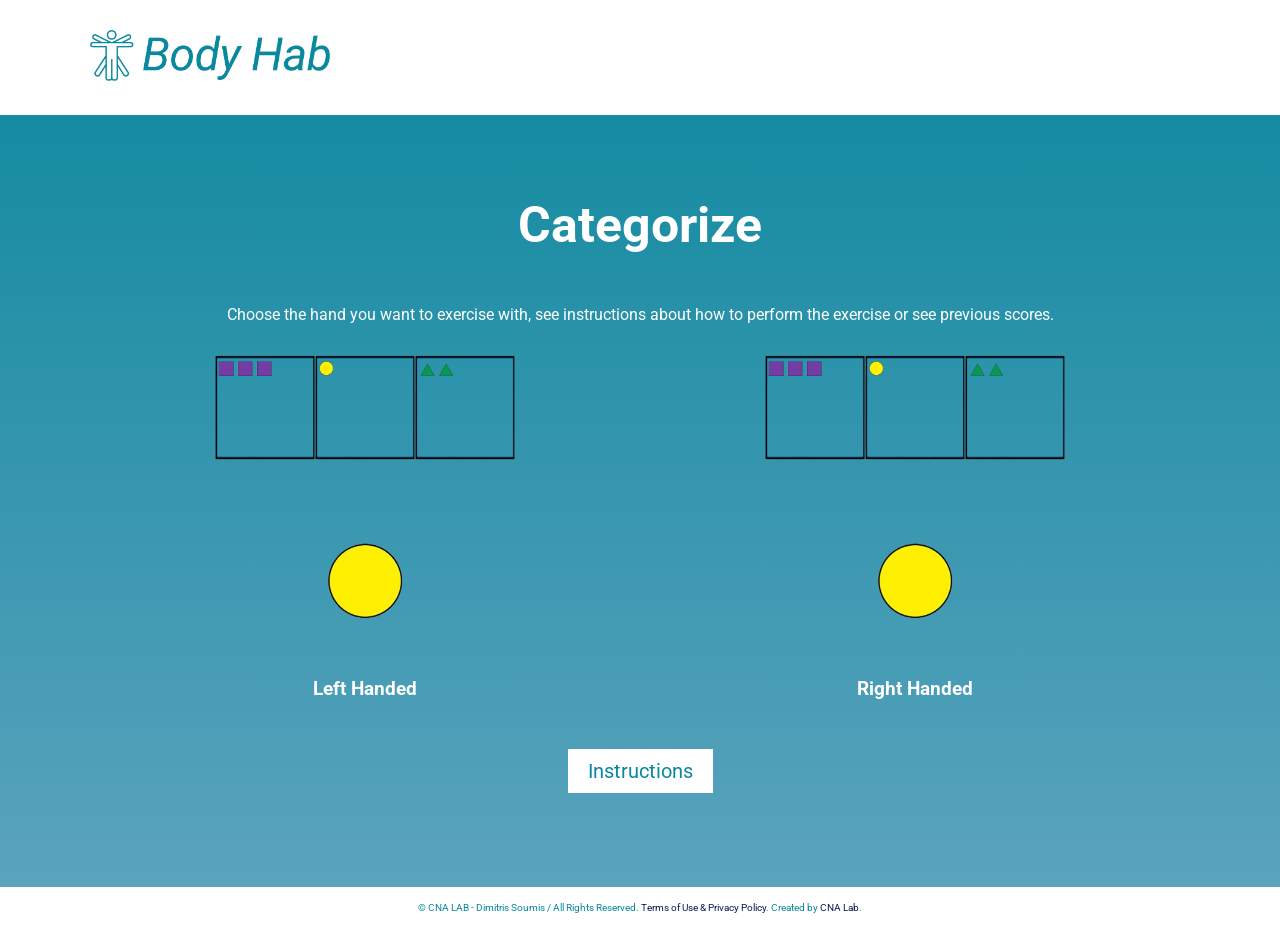
<file: categorize/index.html>
﻿<!DOCTYPE html>
<html lang="en">
	<head>
	<meta charset="utf-8">
	<meta name="viewport" content="initial-scale=1, width=device-width, viewport-fit=cover">
	<title>Categorize</title>
	<link rel="icon" type="image/x-icon" href="images/favicon.png">
	<link rel="stylesheet" href="styles/main.css">
	<link rel="stylesheet" href="styles/responsive.css">
	
		<script src="scripts/main.js" type="text/javascript"></script> 
		<script src="scripts/sweetalert2.all.min.js" type="text/javascript"></script> 
</head>
	<body>
		
		<header style="margin-bottom: 80px;">
	<div id="logo"><img src="images/logo-hor.png" /></div>

	

			
</header>

<main>
	
	<h1 id="pageTitle">Categorize</h1>
	
<p style="text-align: center;">Choose the hand you want to exercise with, see instructions about how to perform the exercise or see previous scores.</p>
	
	<div class="row" style="justify-content: space-around;">
		<div class="column2">
			<a href="left-hand/index.html"><img style="width: 300px;" src="images/categorize.png" /></a>
				<a href="left-hand/index.html"><h3 style="text-align: center;">Left Handed</h3></a>
	</div>
		<div class="column2">
			<a href="right-hand/index.html"><img style="width: 300px;" src="images/categorize.png" /></a>
				<a href="right-hand/index.html"><h3 style="text-align: center;">Right Handed</h3></a>
	</div>

	</div>
	

<p style="text-align: center;">
<a href="instructions.html"><button>Instructions</button></a>
</p>


	
</main>

<footer>
	<p>© CNA LAB - Dimitris Soumis / All Rights Reserved. <a href="terms-and-policies.html">Terms of Use & Privacy Policy</a>. Created by <a href="https://cnalab.uop.gr/" target="_blank">CNA Lab</a>.</p>
</footer>	

</body>
</html>
</file>
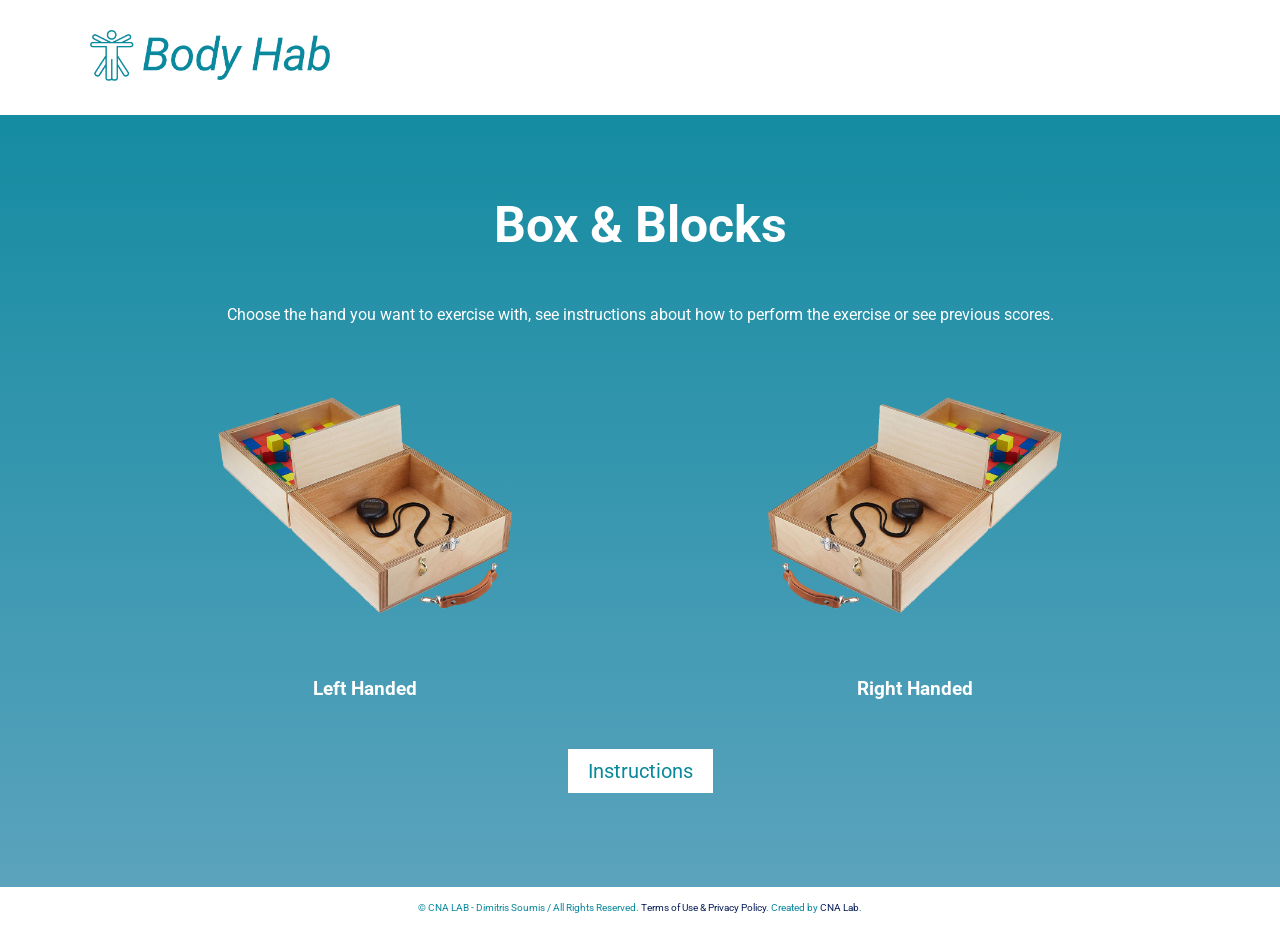
<file: digital-bbt/index.html>
﻿

<!DOCTYPE html>
<html lang="en">
	<head>
	<meta charset="utf-8">
	<meta name="viewport" content="initial-scale=1, width=device-width, viewport-fit=cover">
	<title>Digital BBT</title>
	<link rel="icon" type="image/x-icon" href="images/favicon.png">
	<link rel="stylesheet" href="styles/main.css">
	<link rel="stylesheet" href="styles/responsive.css">
	
		<script src="scripts/main.js" type="text/javascript"></script> 
		<script src="scripts/sweetalert2.all.min.js" type="text/javascript"></script> 
</head>
	<body>
		
		<header style="margin-bottom: 80px;">
	<div id="logo"><img src="images/logo-hor.png" /></div>

	

			
</header>

<main>
	
	<h1 id="pageTitle">Box & Blocks</h1>
	
<p style="text-align: center;">Choose the hand you want to exercise with, see instructions about how to perform the exercise or see previous scores.</p>
	
	<div class="row" style="justify-content: space-around;">
		<div class="column2">
			<a href="left-hand/index.html"><img style="width: 300px;" src="images/box-and-blocks.png" /></a>
				<a href="left-hand/index.html"><h3 style="text-align: center;">Left Handed</h3></a>
	</div>
		<div class="column2">
			<a href="right-hand/index.html"><img style="width: 300px;" src="images/box-and-blocksREVERSED.png" /></a>
				<a href="right-hand/index.html"><h3 style="text-align: center;">Right Handed</h3></a>
	</div>

	</div>
	

<p style="text-align: center;">
<a href="instructions.html"><button>Instructions</button></a>
</p>


	
</main>

<footer>
	<p>© CNA LAB - Dimitris Soumis / All Rights Reserved. <a href="terms-and-policies.html">Terms of Use & Privacy Policy</a>. Created by <a href="https://cnalab.uop.gr/" target="_blank">CNA Lab</a>.</p>
</footer>	

</body>
</html>
</file>
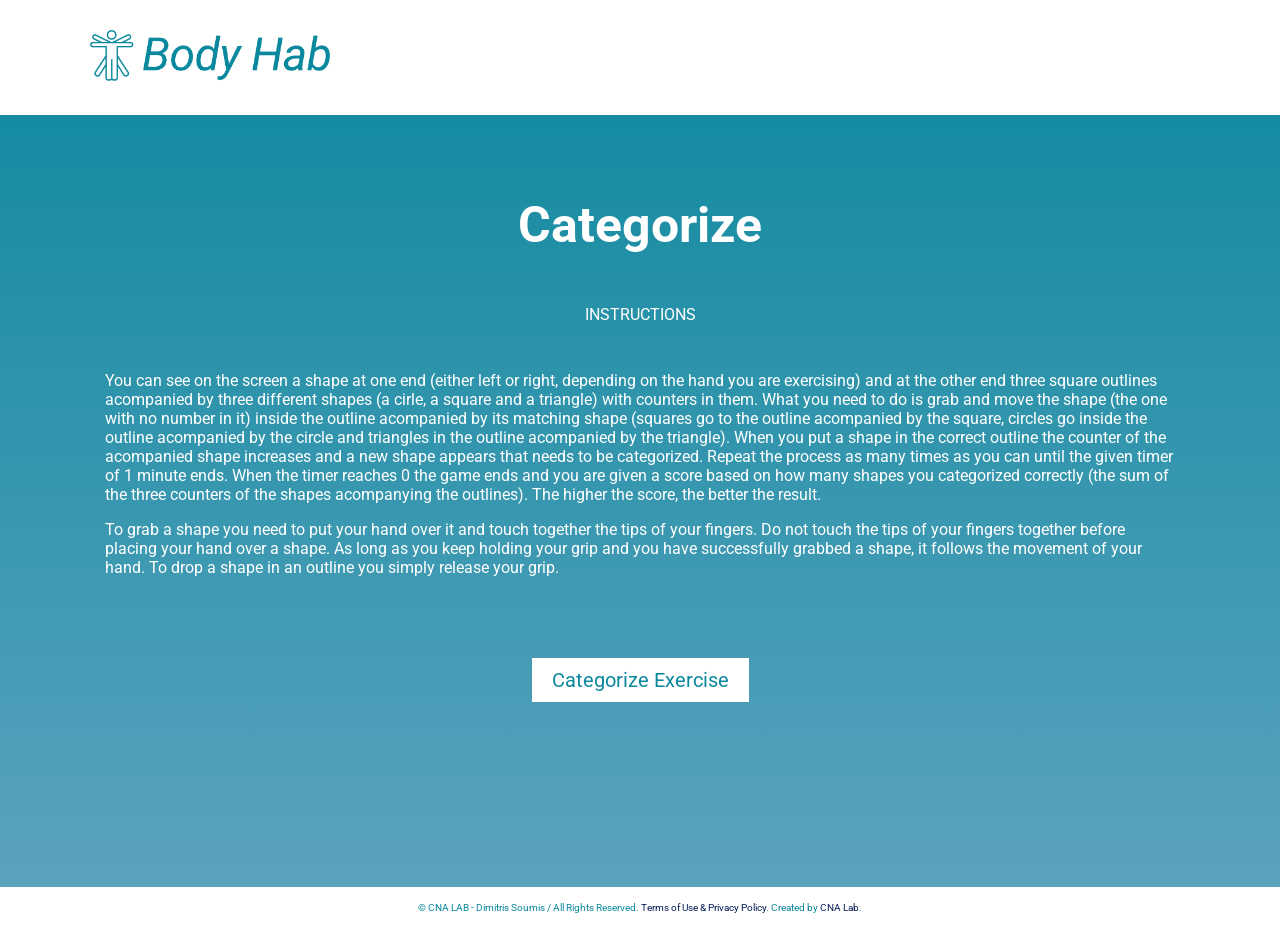
<file: categorize/instructions.html>
﻿

<!DOCTYPE html>
<html lang="en">
	<head>
	<meta charset="utf-8">
	<meta name="viewport" content="initial-scale=1, width=device-width, viewport-fit=cover">
	<title>Categorize</title>
	<link rel="icon" type="image/x-icon" href="images/favicon.png">
	<link rel="stylesheet" href="styles/main.css">
	<link rel="stylesheet" href="styles/responsive.css">
	
		<script src="scripts/main.js" type="text/javascript"></script> 
		<script src="scripts/sweetalert2.all.min.js" type="text/javascript"></script> 
</head>
	<body>
		
		<header style="margin-bottom: 80px;">
	<div id="logo"><img src="images/logo-hor.png" /></div>

	

			
</header>

<main>
	
	<h1 id="pageTitle">Categorize</h1>
	
<p style="text-align: center;">INSTRUCTIONS</p>
	
	<div class="row">
		<div class="column1">
		
		<p>You can see on the screen a shape at one end (either left or right, depending on the hand you are exercising) and at the other end three square outlines acompanied by three different shapes (a cirle, a square and a triangle) with counters in them. What you need to do is grab and move the shape (the one with no number in it) inside the outline acompanied by its matching shape (squares go to the outline acompanied by the square, circles go inside the outline acompanied by the circle and triangles in the outline acompanied by the triangle). When you put a shape in the correct outline the counter of the acompanied shape increases and a new shape appears that needs to be categorized. Repeat the process as many times as you can until the given timer of 1 minute ends. When the timer reaches 0 the game ends and you are given a score based on how many shapes you categorized correctly (the sum of the three counters of the shapes acompanying the outlines). The higher the score, the better the result.</p>
			<p>To grab a shape you need to put your hand over it and touch together the tips of your fingers. Do not touch the tips of your fingers together before placing your hand over a shape. As long as you keep holding your grip and you have successfully grabbed a shape, it follows the movement of your hand. To drop a shape in an outline you simply release your grip.</p>
		
			
	
	

			
	</div>


	</div>
	


	
<p style="text-align: center; margin-top: 50px;">
<a href="index.html"><button>Categorize Exercise</button></a>
</p>
	
	


	
</main>

<footer>
	<p>© CNA LAB - Dimitris Soumis / All Rights Reserved. <a href="terms-and-policies.html">Terms of Use & Privacy Policy</a>. Created by <a href="https://cnalab.uop.gr/" target="_blank">CNA Lab</a>.</p>
</footer>	

</body>
</html>
</file>
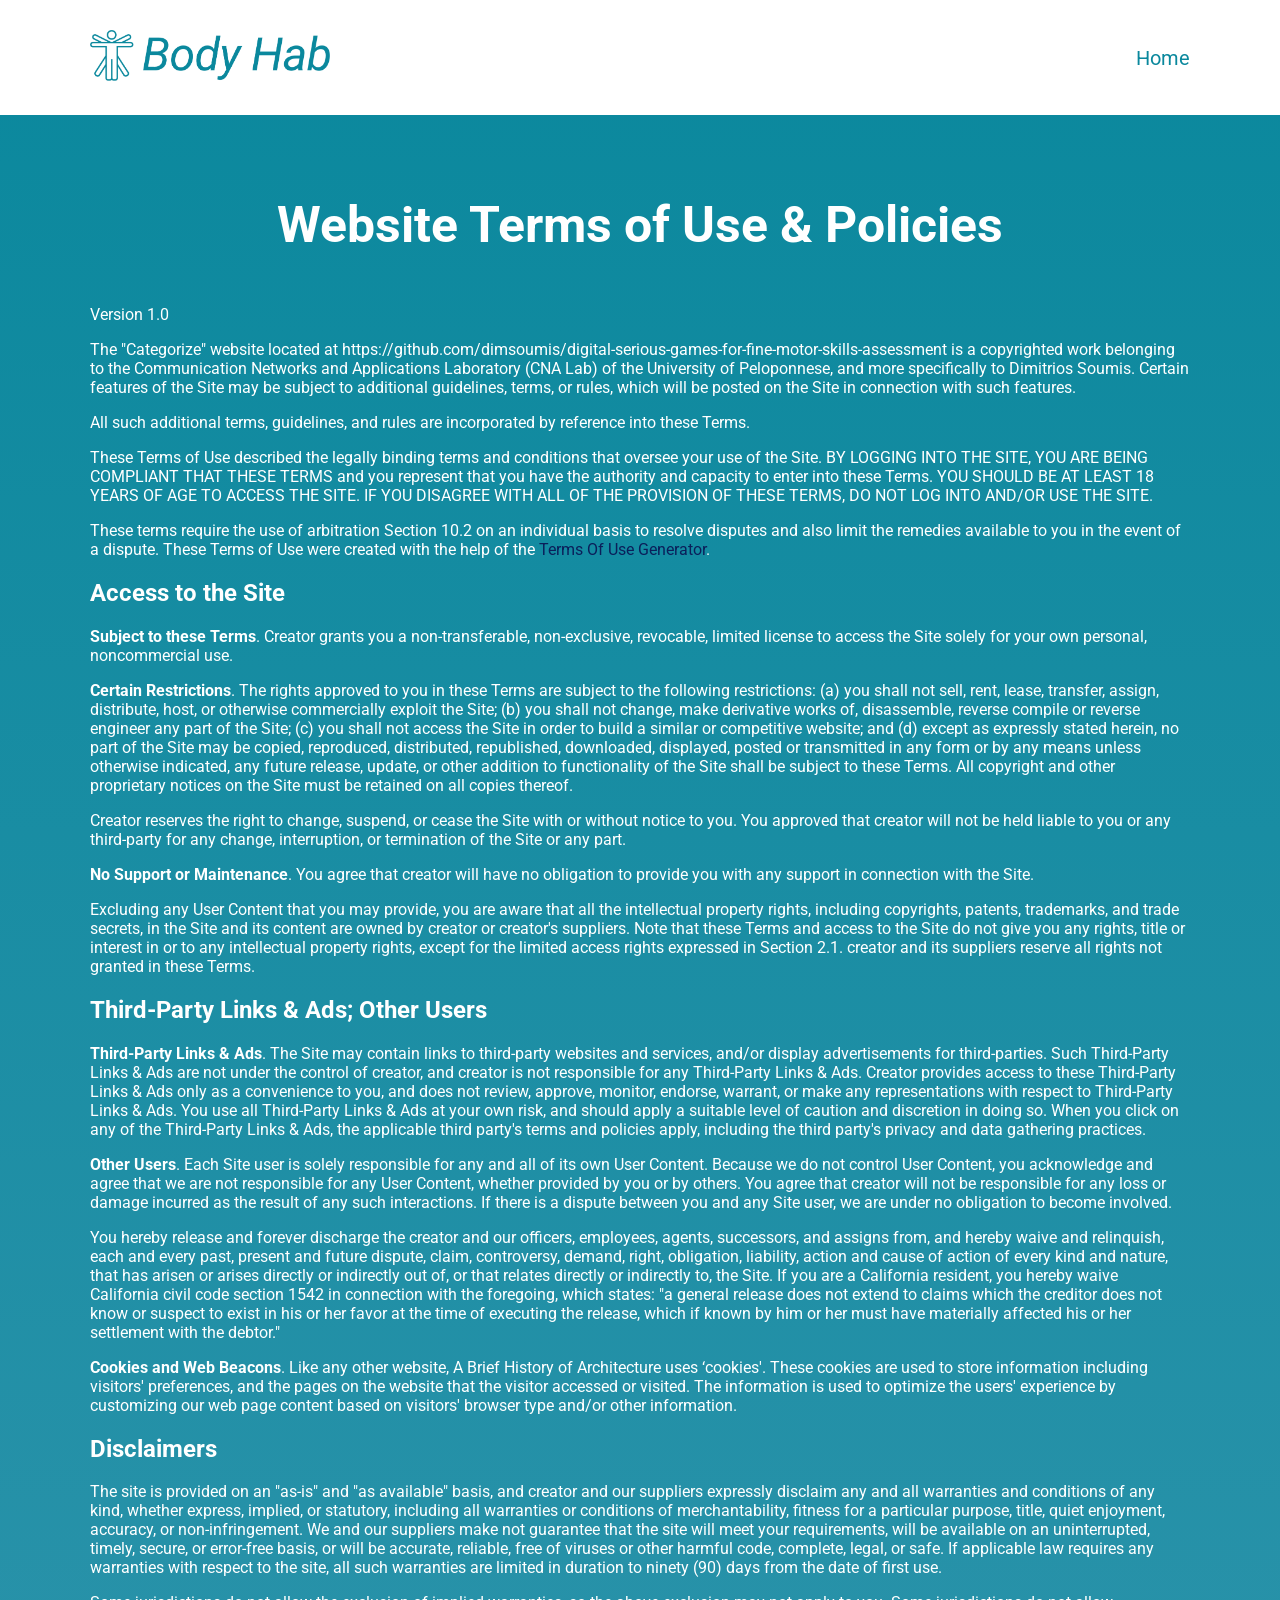
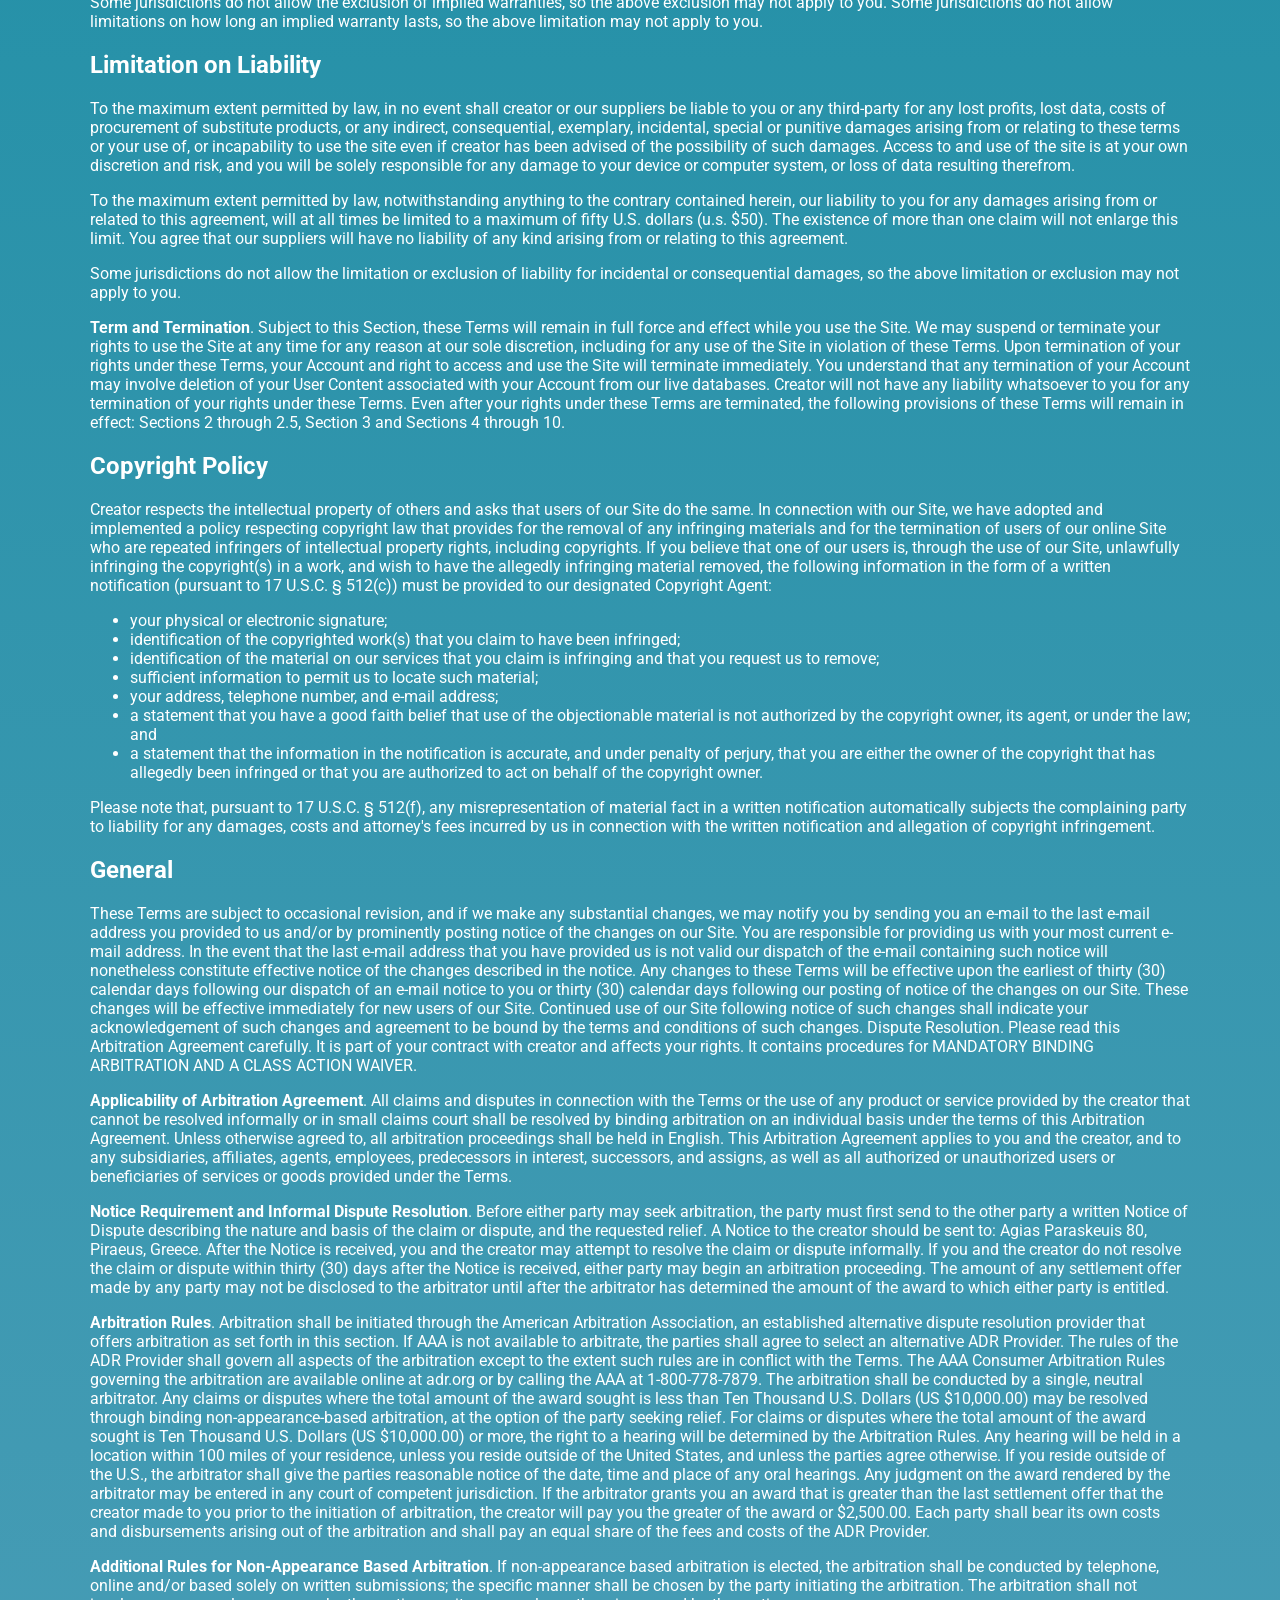
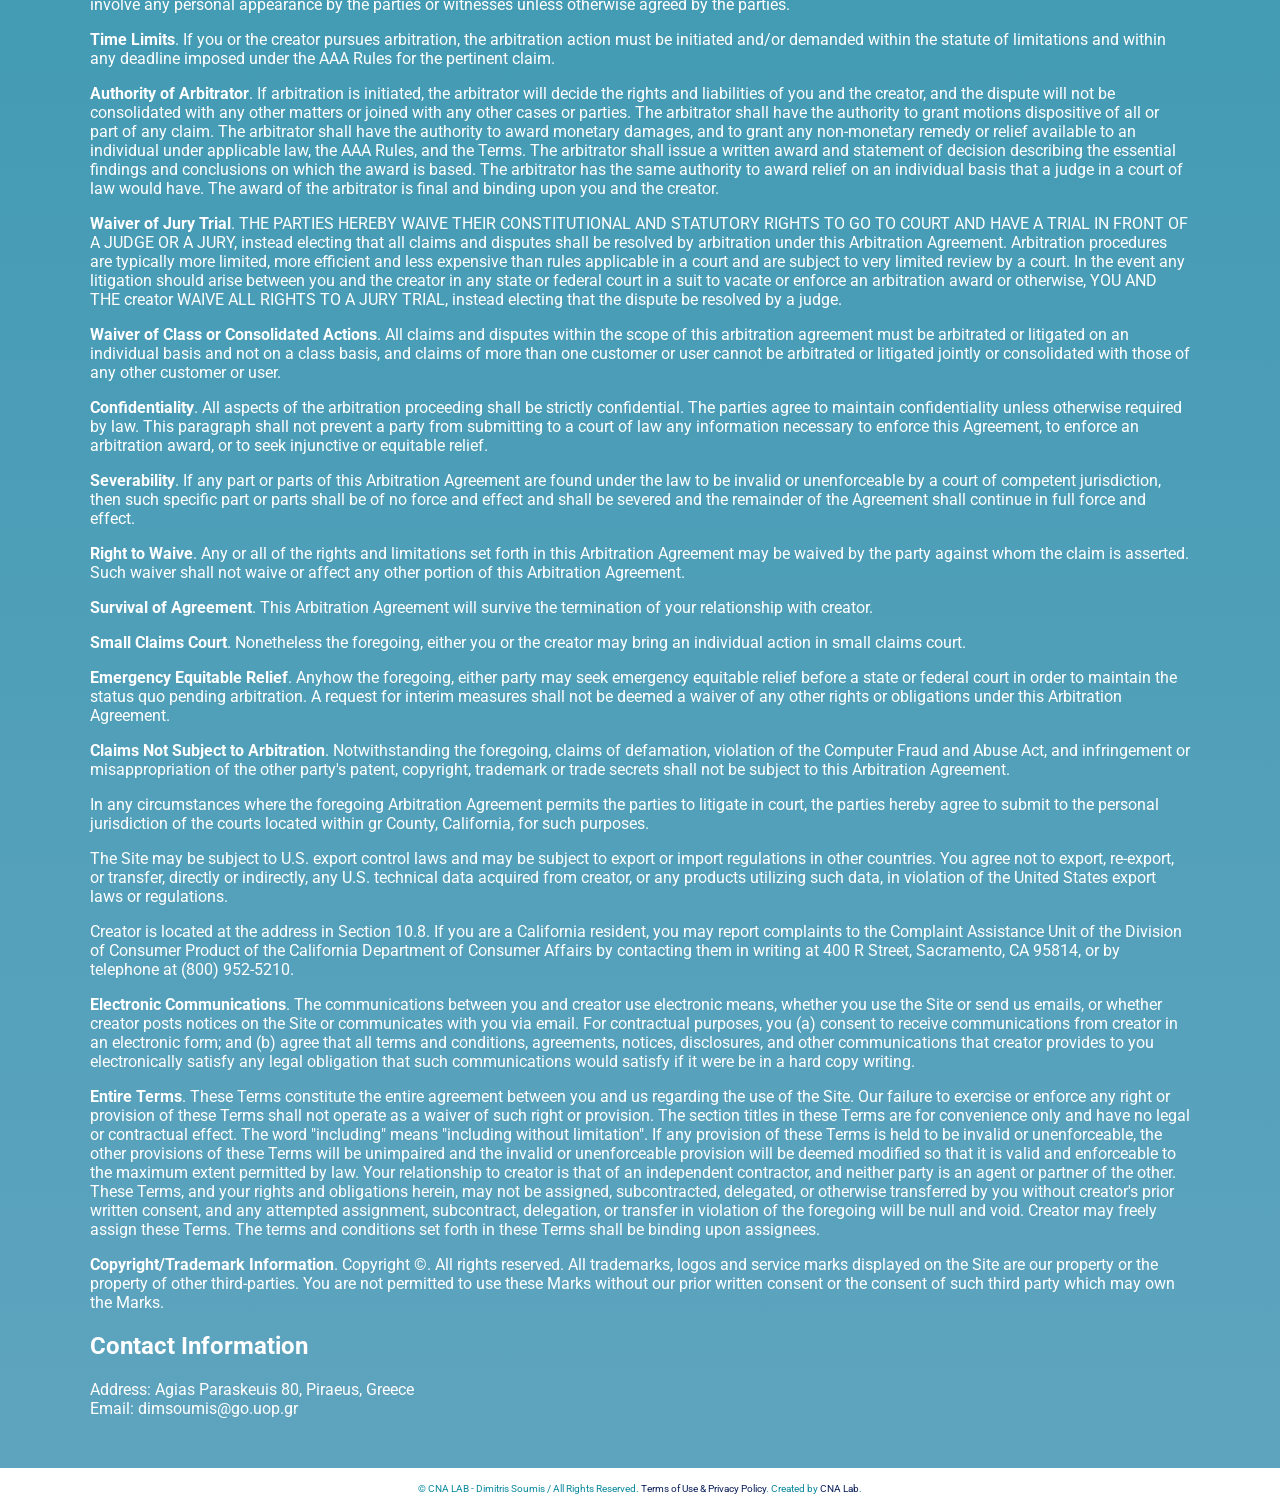
<file: categorize/terms-and-policies.html>
﻿<!DOCTYPE html>
<html lang="en">
	<head>
	<meta charset="utf-8">
	<meta name="viewport" content="initial-scale=1, width=device-width, viewport-fit=cover">
	<title>Categorize</title>
	<link rel="icon" type="image/x-icon" href="images/favicon.png">
	<link rel="stylesheet" href="styles/main.css">
	<link rel="stylesheet" href="styles/responsive.css">
	
		<script src="scripts/main.js" type="text/javascript"></script> 
		<script src="scripts/sweetalert2.all.min.js" type="text/javascript"></script> 
</head>
	<body>
		
		<header style="margin-bottom: 80px;">
	<div id="logo"><img src="images/logo-hor.png" /></div>

	<nav id="mainNavigation">
	<a href="index.html">Home</a>
</nav>

			
</header>

<main>
	
	<h1 id="pageTitle">Website Terms of Use & Policies</h1>
	

<p>Version 1.0</p>

<p>The "Categorize" website located at https://github.com/dimsoumis/digital-serious-games-for-fine-motor-skills-assessment is a copyrighted work belonging to the Communication Networks and Applications Laboratory (CNA Lab) of the University of Peloponnese, and more specifically to Dimitrios Soumis. Certain features of the Site may be subject to additional guidelines, terms, or rules, which will be posted on the Site in connection with such features.</p>

<p>All such additional terms, guidelines, and rules are incorporated by reference into these Terms.</p>

<p>These Terms of Use described the legally binding terms and conditions that oversee your use of the Site. BY LOGGING INTO THE SITE, YOU ARE BEING COMPLIANT THAT THESE TERMS and you represent that you have the authority and capacity to enter into these Terms. YOU SHOULD BE AT LEAST 18 YEARS OF AGE TO ACCESS THE SITE. IF YOU DISAGREE WITH ALL OF THE PROVISION OF THESE TERMS, DO NOT LOG INTO AND/OR USE THE SITE.</p>

<p>These terms require the use of arbitration Section 10.2 on an individual basis to resolve disputes and also limit the remedies available to you in the event of a dispute. These Terms of Use were created with the help of the <a href="https://www.termsfeed.com/terms-use-generator/" target="_blank">Terms Of Use Generator</a>.</p>

	<h2><strong>Access to the Site</strong></h2>

<p><strong>Subject to these Terms</strong>. Creator grants you a non-transferable, non-exclusive, revocable, limited license to access the Site solely for your own personal, noncommercial use.</p>

<p><strong>Certain Restrictions</strong>. The rights approved to you in these Terms are subject to the following restrictions: (a) you shall not sell, rent, lease, transfer, assign, distribute, host, or otherwise commercially exploit the Site; (b) you shall not change, make derivative works of, disassemble, reverse compile or reverse engineer any part of the Site; (c) you shall not access the Site in order to build a similar or competitive website; and (d) except as expressly stated herein, no part of the Site may be copied, reproduced, distributed, republished, downloaded, displayed, posted or transmitted in any form or by any means unless otherwise indicated, any future release, update, or other addition to functionality of the Site shall be subject to these Terms. All copyright and other proprietary notices on the Site must be retained on all copies thereof.</p>

<p>Creator reserves the right to change, suspend, or cease the Site with or without notice to you. You approved that creator will not be held liable to you or any third-party for any change, interruption, or termination of the Site or any part.</p>

<p><strong>No Support or Maintenance</strong>. You agree that creator will have no obligation to provide you with any support in connection with the Site.</p>

<p>Excluding any User Content that you may provide, you are aware that all the intellectual property rights, including copyrights, patents, trademarks, and trade secrets, in the Site and its content are owned by creator or creator's suppliers. Note that these Terms and access to the Site do not give you any rights, title or interest in or to any intellectual property rights, except for the limited access rights expressed in Section 2.1. creator and its suppliers reserve all rights not granted in these Terms.</p>

	<h2><strong>Third-Party Links & Ads; Other Users</strong></h2>

<p><strong>Third-Party Links & Ads</strong>. The Site may contain links to third-party websites and services, and/or display advertisements for third-parties. Such Third-Party Links & Ads are not under the control of creator, and creator is not responsible for any Third-Party Links & Ads. Creator provides access to these Third-Party Links & Ads only as a convenience to you, and does not review, approve, monitor, endorse, warrant, or make any representations with respect to Third-Party Links & Ads. You use all Third-Party Links & Ads at your own risk, and should apply a suitable level of caution and discretion in doing so. When you click on any of the Third-Party Links & Ads, the applicable third party's terms and policies apply, including the third party's privacy and data gathering practices.</p>

<p><strong>Other Users</strong>. Each Site user is solely responsible for any and all of its own User Content. Because we do not control User Content, you acknowledge and agree that we are not responsible for any User Content, whether provided by you or by others. You agree that creator will not be responsible for any loss or damage incurred as the result of any such interactions. If there is a dispute between you and any Site user, we are under no obligation to become involved.</p>

<p>You hereby release and forever discharge the creator and our officers, employees, agents, successors, and assigns from, and hereby waive and relinquish, each and every past, present and future dispute, claim, controversy, demand, right, obligation, liability, action and cause of action of every kind and nature, that has arisen or arises directly or indirectly out of, or that relates directly or indirectly to, the Site. If you are a California resident, you hereby waive California civil code section 1542 in connection with the foregoing, which states: "a general release does not extend to claims which the creditor does not know or suspect to exist in his or her favor at the time of executing the release, which if known by him or her must have materially affected his or her settlement with the debtor."</p>

<p><strong>Cookies and Web Beacons</strong>. Like any other website, A Brief History of Architecture uses ‘cookies'. These cookies are used to store information including visitors' preferences, and the pages on the website that the visitor accessed or visited. The information is used to optimize the users' experience by customizing our web page content based on visitors' browser type and/or other information.</p>

	<h2><strong>Disclaimers</strong></h2>

<p>The site is provided on an "as-is" and "as available" basis, and creator and our suppliers expressly disclaim any and all warranties and conditions of any kind, whether express, implied, or statutory, including all warranties or conditions of merchantability, fitness for a particular purpose, title, quiet enjoyment, accuracy, or non-infringement. We and our suppliers make not guarantee that the site will meet your requirements, will be available on an uninterrupted, timely, secure, or error-free basis, or will be accurate, reliable, free of viruses or other harmful code, complete, legal, or safe. If applicable law requires any warranties with respect to the site, all such warranties are limited in duration to ninety (90) days from the date of first use.</p>

<p>Some jurisdictions do not allow the exclusion of implied warranties, so the above exclusion may not apply to you. Some jurisdictions do not allow limitations on how long an implied warranty lasts, so the above limitation may not apply to you.</p>
	
<h2><strong>Limitation on Liability</strong></h2>

<p>To the maximum extent permitted by law, in no event shall creator or our suppliers be liable to you or any third-party for any lost profits, lost data, costs of procurement of substitute products, or any indirect, consequential, exemplary, incidental, special or punitive damages arising from or relating to these terms or your use of, or incapability to use the site even if creator has been advised of the possibility of such damages. Access to and use of the site is at your own discretion and risk, and you will be solely responsible for any damage to your device or computer system, or loss of data resulting therefrom.</p>

<p>To the maximum extent permitted by law, notwithstanding anything to the contrary contained herein, our liability to you for any damages arising from or related to this agreement, will at all times be limited to a maximum of fifty U.S. dollars (u.s. $50). The existence of more than one claim will not enlarge this limit. You agree that our suppliers will have no liability of any kind arising from or relating to this agreement.</p>

<p>Some jurisdictions do not allow the limitation or exclusion of liability for incidental or consequential damages, so the above limitation or exclusion may not apply to you.</p>

<p><strong>Term and Termination</strong>. Subject to this Section, these Terms will remain in full force and effect while you use the Site. We may suspend or terminate your rights to use the Site at any time for any reason at our sole discretion, including for any use of the Site in violation of these Terms. Upon termination of your rights under these Terms, your Account and right to access and use the Site will terminate immediately. You understand that any termination of your Account may involve deletion of your User Content associated with your Account from our live databases. Creator will not have any liability whatsoever to you for any termination of your rights under these Terms. Even after your rights under these Terms are terminated, the following provisions of these Terms will remain in effect: Sections 2 through 2.5, Section 3 and Sections 4 through 10.</p>
	
<h2><strong>Copyright Policy</strong></h2>

<p>Creator respects the intellectual property of others and asks that users of our Site do the same. In connection with our Site, we have adopted and implemented a policy respecting copyright law that provides for the removal of any infringing materials and for the termination of users of our online Site who are repeated infringers of intellectual property rights, including copyrights. If you believe that one of our users is, through the use of our Site, unlawfully infringing the copyright(s) in a work, and wish to have the allegedly infringing material removed, the following information in the form of a written notification (pursuant to 17 U.S.C. § 512(c)) must be provided to our designated Copyright Agent:</p>

   <ul><li>your physical or electronic signature;</li>
    <li>identification of the copyrighted work(s) that you claim to have been infringed;</li>
    <li>identification of the material on our services that you claim is infringing and that you request us to remove;</li>
   <li> sufficient information to permit us to locate such material;</li>
   <li> your address, telephone number, and e-mail address;</li>
    <li>a statement that you have a good faith belief that use of the objectionable material is not authorized by the copyright owner, its agent, or under the law; and</li>
    <li>a statement that the information in the notification is accurate, and under penalty of perjury, that you are either the owner of the copyright that has allegedly been infringed or that you are authorized to act on behalf of the copyright owner.</li></ul>

<p>Please note that, pursuant to 17 U.S.C. § 512(f), any misrepresentation of material fact in a written notification automatically subjects the complaining party to liability for any damages, costs and attorney's fees incurred by us in connection with the written notification and allegation of copyright infringement.</p>
	
<h2><strong>General</strong></h2>

<p>These Terms are subject to occasional revision, and if we make any substantial changes, we may notify you by sending you an e-mail to the last e-mail address you provided to us and/or by prominently posting notice of the changes on our Site. You are responsible for providing us with your most current e-mail address. In the event that the last e-mail address that you have provided us is not valid our dispatch of the e-mail containing such notice will nonetheless constitute effective notice of the changes described in the notice. Any changes to these Terms will be effective upon the earliest of thirty (30) calendar days following our dispatch of an e-mail notice to you or thirty (30) calendar days following our posting of notice of the changes on our Site. These changes will be effective immediately for new users of our Site. Continued use of our Site following notice of such changes shall indicate your acknowledgement of such changes and agreement to be bound by the terms and conditions of such changes. Dispute Resolution. Please read this Arbitration Agreement carefully. It is part of your contract with creator and affects your rights. It contains procedures for MANDATORY BINDING ARBITRATION AND A CLASS ACTION WAIVER.</p>

<p><strong>Applicability of Arbitration Agreement</strong>. All claims and disputes in connection with the Terms or the use of any product or service provided by the creator that cannot be resolved informally or in small claims court shall be resolved by binding arbitration on an individual basis under the terms of this Arbitration Agreement. Unless otherwise agreed to, all arbitration proceedings shall be held in English. This Arbitration Agreement applies to you and the creator, and to any subsidiaries, affiliates, agents, employees, predecessors in interest, successors, and assigns, as well as all authorized or unauthorized users or beneficiaries of services or goods provided under the Terms.</p>

<p><strong>Notice Requirement and Informal Dispute Resolution</strong>. Before either party may seek arbitration, the party must first send to the other party a written Notice of Dispute describing the nature and basis of the claim or dispute, and the requested relief. A Notice to the creator should be sent to: Agias Paraskeuis 80, Piraeus, Greece. After the Notice is received, you and the creator may attempt to resolve the claim or dispute informally. If you and the creator do not resolve the claim or dispute within thirty (30) days after the Notice is received, either party may begin an arbitration proceeding. The amount of any settlement offer made by any party may not be disclosed to the arbitrator until after the arbitrator has determined the amount of the award to which either party is entitled.</p>

<p><strong>Arbitration Rules</strong>. Arbitration shall be initiated through the American Arbitration Association, an established alternative dispute resolution provider that offers arbitration as set forth in this section. If AAA is not available to arbitrate, the parties shall agree to select an alternative ADR Provider. The rules of the ADR Provider shall govern all aspects of the arbitration except to the extent such rules are in conflict with the Terms. The AAA Consumer Arbitration Rules governing the arbitration are available online at adr.org or by calling the AAA at 1-800-778-7879. The arbitration shall be conducted by a single, neutral arbitrator. Any claims or disputes where the total amount of the award sought is less than Ten Thousand U.S. Dollars (US $10,000.00) may be resolved through binding non-appearance-based arbitration, at the option of the party seeking relief. For claims or disputes where the total amount of the award sought is Ten Thousand U.S. Dollars (US $10,000.00) or more, the right to a hearing will be determined by the Arbitration Rules. Any hearing will be held in a location within 100 miles of your residence, unless you reside outside of the United States, and unless the parties agree otherwise. If you reside outside of the U.S., the arbitrator shall give the parties reasonable notice of the date, time and place of any oral hearings. Any judgment on the award rendered by the arbitrator may be entered in any court of competent jurisdiction. If the arbitrator grants you an award that is greater than the last settlement offer that the creator made to you prior to the initiation of arbitration, the creator will pay you the greater of the award or $2,500.00. Each party shall bear its own costs and disbursements arising out of the arbitration and shall pay an equal share of the fees and costs of the ADR Provider.</p>

<p><strong>Additional Rules for Non-Appearance Based Arbitration</strong>. If non-appearance based arbitration is elected, the arbitration shall be conducted by telephone, online and/or based solely on written submissions; the specific manner shall be chosen by the party initiating the arbitration. The arbitration shall not involve any personal appearance by the parties or witnesses unless otherwise agreed by the parties.</p>

<p><strong>Time Limits</strong>. If you or the creator pursues arbitration, the arbitration action must be initiated and/or demanded within the statute of limitations and within any deadline imposed under the AAA Rules for the pertinent claim.</p>

<p><strong>Authority of Arbitrator</strong>. If arbitration is initiated, the arbitrator will decide the rights and liabilities of you and the creator, and the dispute will not be consolidated with any other matters or joined with any other cases or parties. The arbitrator shall have the authority to grant motions dispositive of all or part of any claim. The arbitrator shall have the authority to award monetary damages, and to grant any non-monetary remedy or relief available to an individual under applicable law, the AAA Rules, and the Terms. The arbitrator shall issue a written award and statement of decision describing the essential findings and conclusions on which the award is based. The arbitrator has the same authority to award relief on an individual basis that a judge in a court of law would have. The award of the arbitrator is final and binding upon you and the creator.</p>

<p><strong>Waiver of Jury Trial</strong>. THE PARTIES HEREBY WAIVE THEIR CONSTITUTIONAL AND STATUTORY RIGHTS TO GO TO COURT AND HAVE A TRIAL IN FRONT OF A JUDGE OR A JURY, instead electing that all claims and disputes shall be resolved by arbitration under this Arbitration Agreement. Arbitration procedures are typically more limited, more efficient and less expensive than rules applicable in a court and are subject to very limited review by a court. In the event any litigation should arise between you and the creator in any state or federal court in a suit to vacate or enforce an arbitration award or otherwise, YOU AND THE creator WAIVE ALL RIGHTS TO A JURY TRIAL, instead electing that the dispute be resolved by a judge.</p>

<p><strong>Waiver of Class or Consolidated Actions</strong>. All claims and disputes within the scope of this arbitration agreement must be arbitrated or litigated on an individual basis and not on a class basis, and claims of more than one customer or user cannot be arbitrated or litigated jointly or consolidated with those of any other customer or user.</p>

<p><strong>Confidentiality</strong>. All aspects of the arbitration proceeding shall be strictly confidential. The parties agree to maintain confidentiality unless otherwise required by law. This paragraph shall not prevent a party from submitting to a court of law any information necessary to enforce this Agreement, to enforce an arbitration award, or to seek injunctive or equitable relief.</p>

<p><strong>Severability</strong>. If any part or parts of this Arbitration Agreement are found under the law to be invalid or unenforceable by a court of competent jurisdiction, then such specific part or parts shall be of no force and effect and shall be severed and the remainder of the Agreement shall continue in full force and effect.</p>

<p><strong>Right to Waive</strong>. Any or all of the rights and limitations set forth in this Arbitration Agreement may be waived by the party against whom the claim is asserted. Such waiver shall not waive or affect any other portion of this Arbitration Agreement.</p>

<p><strong>Survival of Agreement</strong>. This Arbitration Agreement will survive the termination of your relationship with creator.</p>

<p><strong>Small Claims Court</strong>. Nonetheless the foregoing, either you or the creator may bring an individual action in small claims court.</p>

<p><strong>Emergency Equitable Relief</strong>. Anyhow the foregoing, either party may seek emergency equitable relief before a state or federal court in order to maintain the status quo pending arbitration. A request for interim measures shall not be deemed a waiver of any other rights or obligations under this Arbitration Agreement.</p>

<p><strong>Claims Not Subject to Arbitration</strong>. Notwithstanding the foregoing, claims of defamation, violation of the Computer Fraud and Abuse Act, and infringement or misappropriation of the other party's patent, copyright, trademark or trade secrets shall not be subject to this Arbitration Agreement.</p>

<p>In any circumstances where the foregoing Arbitration Agreement permits the parties to litigate in court, the parties hereby agree to submit to the personal jurisdiction of the courts located within gr County, California, for such purposes.

<p>The Site may be subject to U.S. export control laws and may be subject to export or import regulations in other countries. You agree not to export, re-export, or transfer, directly or indirectly, any U.S. technical data acquired from creator, or any products utilizing such data, in violation of the United States export laws or regulations.</p>

<p>Creator is located at the address in Section 10.8. If you are a California resident, you may report complaints to the Complaint Assistance Unit of the Division of Consumer Product of the California Department of Consumer Affairs by contacting them in writing at 400 R Street, Sacramento, CA 95814, or by telephone at (800) 952-5210.</p>

<p><strong>Electronic Communications</strong>. The communications between you and creator use electronic means, whether you use the Site or send us emails, or whether creator posts notices on the Site or communicates with you via email. For contractual purposes, you (a) consent to receive communications from creator in an electronic form; and (b) agree that all terms and conditions, agreements, notices, disclosures, and other communications that creator provides to you electronically satisfy any legal obligation that such communications would satisfy if it were be in a hard copy writing.</p>

<p><strong>Entire Terms</strong>. These Terms constitute the entire agreement between you and us regarding the use of the Site. Our failure to exercise or enforce any right or provision of these Terms shall not operate as a waiver of such right or provision. The section titles in these Terms are for convenience only and have no legal or contractual effect. The word "including" means "including without limitation". If any provision of these Terms is held to be invalid or unenforceable, the other provisions of these Terms will be unimpaired and the invalid or unenforceable provision will be deemed modified so that it is valid and enforceable to the maximum extent permitted by law. Your relationship to creator is that of an independent contractor, and neither party is an agent or partner of the other. These Terms, and your rights and obligations herein, may not be assigned, subcontracted, delegated, or otherwise transferred by you without creator's prior written consent, and any attempted assignment, subcontract, delegation, or transfer in violation of the foregoing will be null and void. Creator may freely assign these Terms. The terms and conditions set forth in these Terms shall be binding upon assignees.</p>

<p><strong>Copyright/Trademark Information</strong>. Copyright ©. All rights reserved. All trademarks, logos and service marks displayed on the Site are our property or the property of other third-parties. You are not permitted to use these Marks without our prior written consent or the consent of such third party which may own the Marks.</p>

	<h2><strong>Contact Information</strong></h2>

<p>Address: Agias Paraskeuis 80, Piraeus, Greece<br>

Email: dimsoumis@go.uop.gr
</p>
	
</main>


<footer>
	<p>© CNA LAB - Dimitris Soumis / All Rights Reserved. <a href="terms-and-policies.html">Terms of Use & Privacy Policy</a>. Created by <a href="https://cnalab.uop.gr/" target="_blank">CNA Lab</a>.</p>
</footer>	

</body>
</html>
</file>
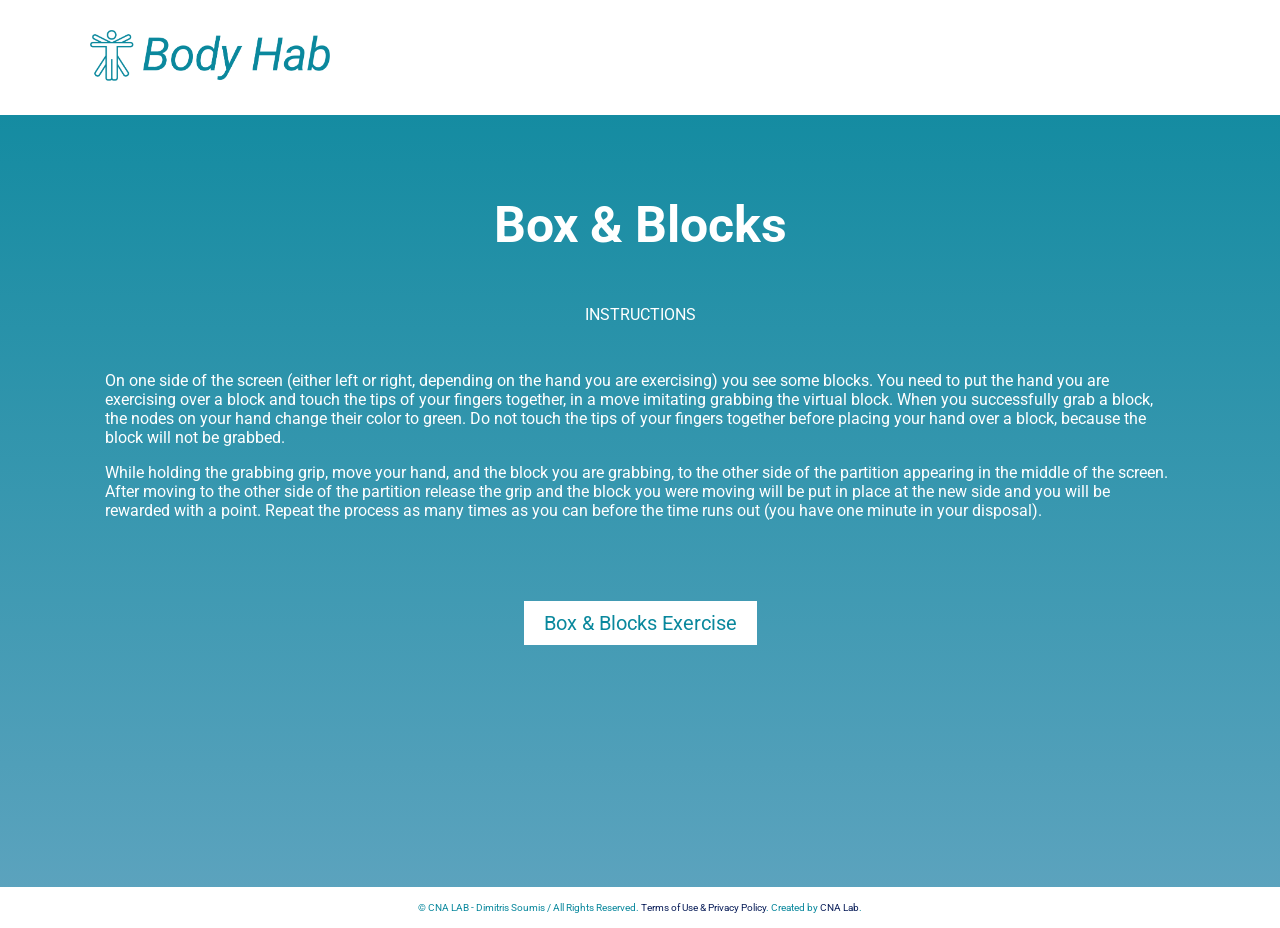
<file: digital-bbt/instructions.html>
﻿
<!DOCTYPE html>
<html lang="en">
	<head>
	<meta charset="utf-8">
	<meta name="viewport" content="initial-scale=1, width=device-width, viewport-fit=cover">
	<title>Digital BBT</title>
	<link rel="icon" type="image/x-icon" href="images/favicon.png">
	<link rel="stylesheet" href="styles/main.css">
	<link rel="stylesheet" href="styles/responsive.css">
	
		<script src="scripts/main.js" type="text/javascript"></script> 
		<script src="scripts/sweetalert2.all.min.js" type="text/javascript"></script> 
</head>
	<body>
		
		<header style="margin-bottom: 80px;">
	<div id="logo"><img src="images/logo-hor.png" /></div>

	

			
</header>

<main>
	
	<h1 id="pageTitle">Box & Blocks</h1>
	
<p style="text-align: center;">INSTRUCTIONS</p>
	
<div class="row">
		<div class="column1">
		
		<p>On one side of the screen (either left or right, depending on the hand you are exercising) you see some blocks. You need to put the hand you are exercising over a block and touch the tips of your fingers together, in a move imitating grabbing the virtual block. When you successfully grab a block, the nodes on your hand change their color to green. Do not touch the tips of your fingers together before placing your hand over a block, because the block will not be grabbed.</p>
			<p>While holding the grabbing grip, move your hand, and the block you are grabbing, to the other side of the partition appearing in the middle of the screen. After moving to the other side of the partition release the grip and the block you were moving will be put in place at the new side and you will be rewarded with a point. Repeat the process as many times as you can before the time runs out (you have one minute in your disposal).</p>
	

	
	

			
	</div>


	</div>
	


	
<p style="text-align: center; margin-top: 50px;">
<a href="index.html"><button>Box & Blocks Exercise</button></a>
</p>

	
</main>


<footer>
	<p>© CNA LAB - Dimitris Soumis / All Rights Reserved. <a href="terms-and-policies.html">Terms of Use & Privacy Policy</a>. Created by <a href="https://cnalab.uop.gr/" target="_blank">CNA Lab</a>.</p>
</footer>	

</body>
</html>
</file>
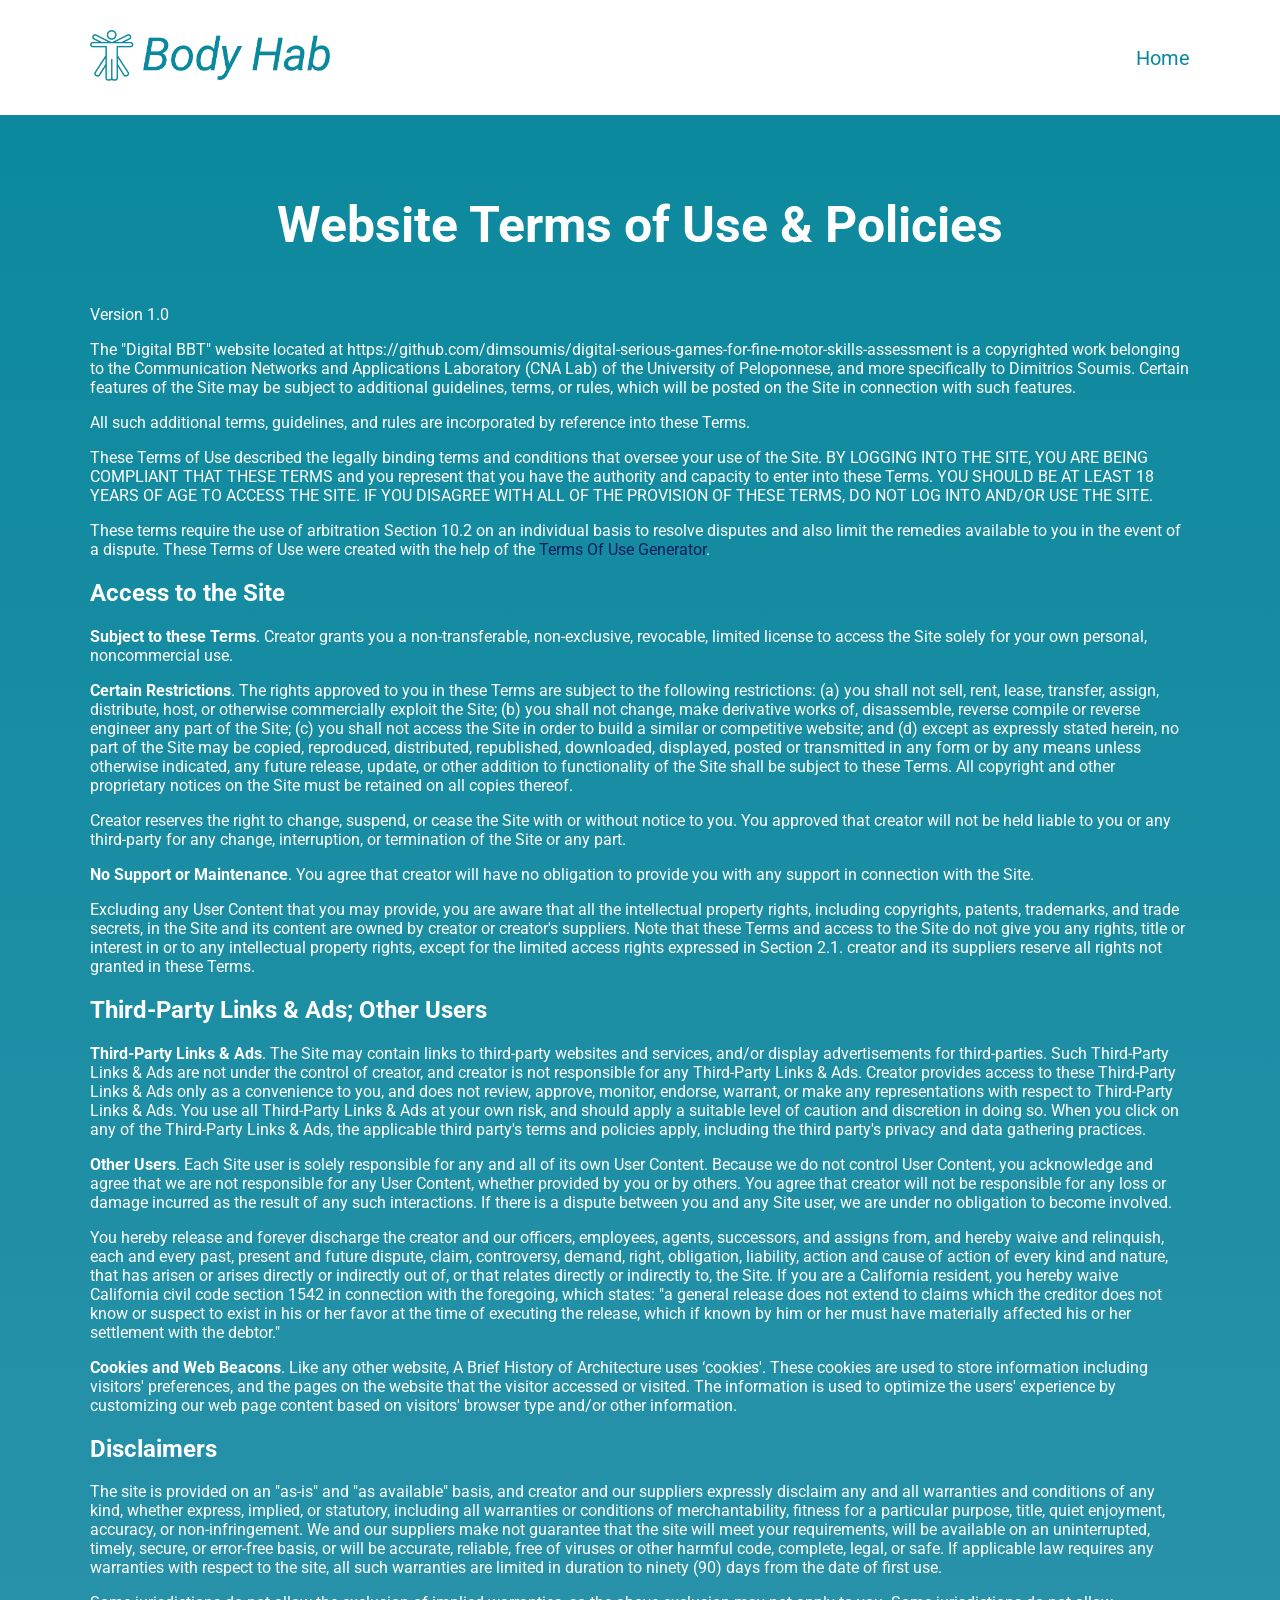
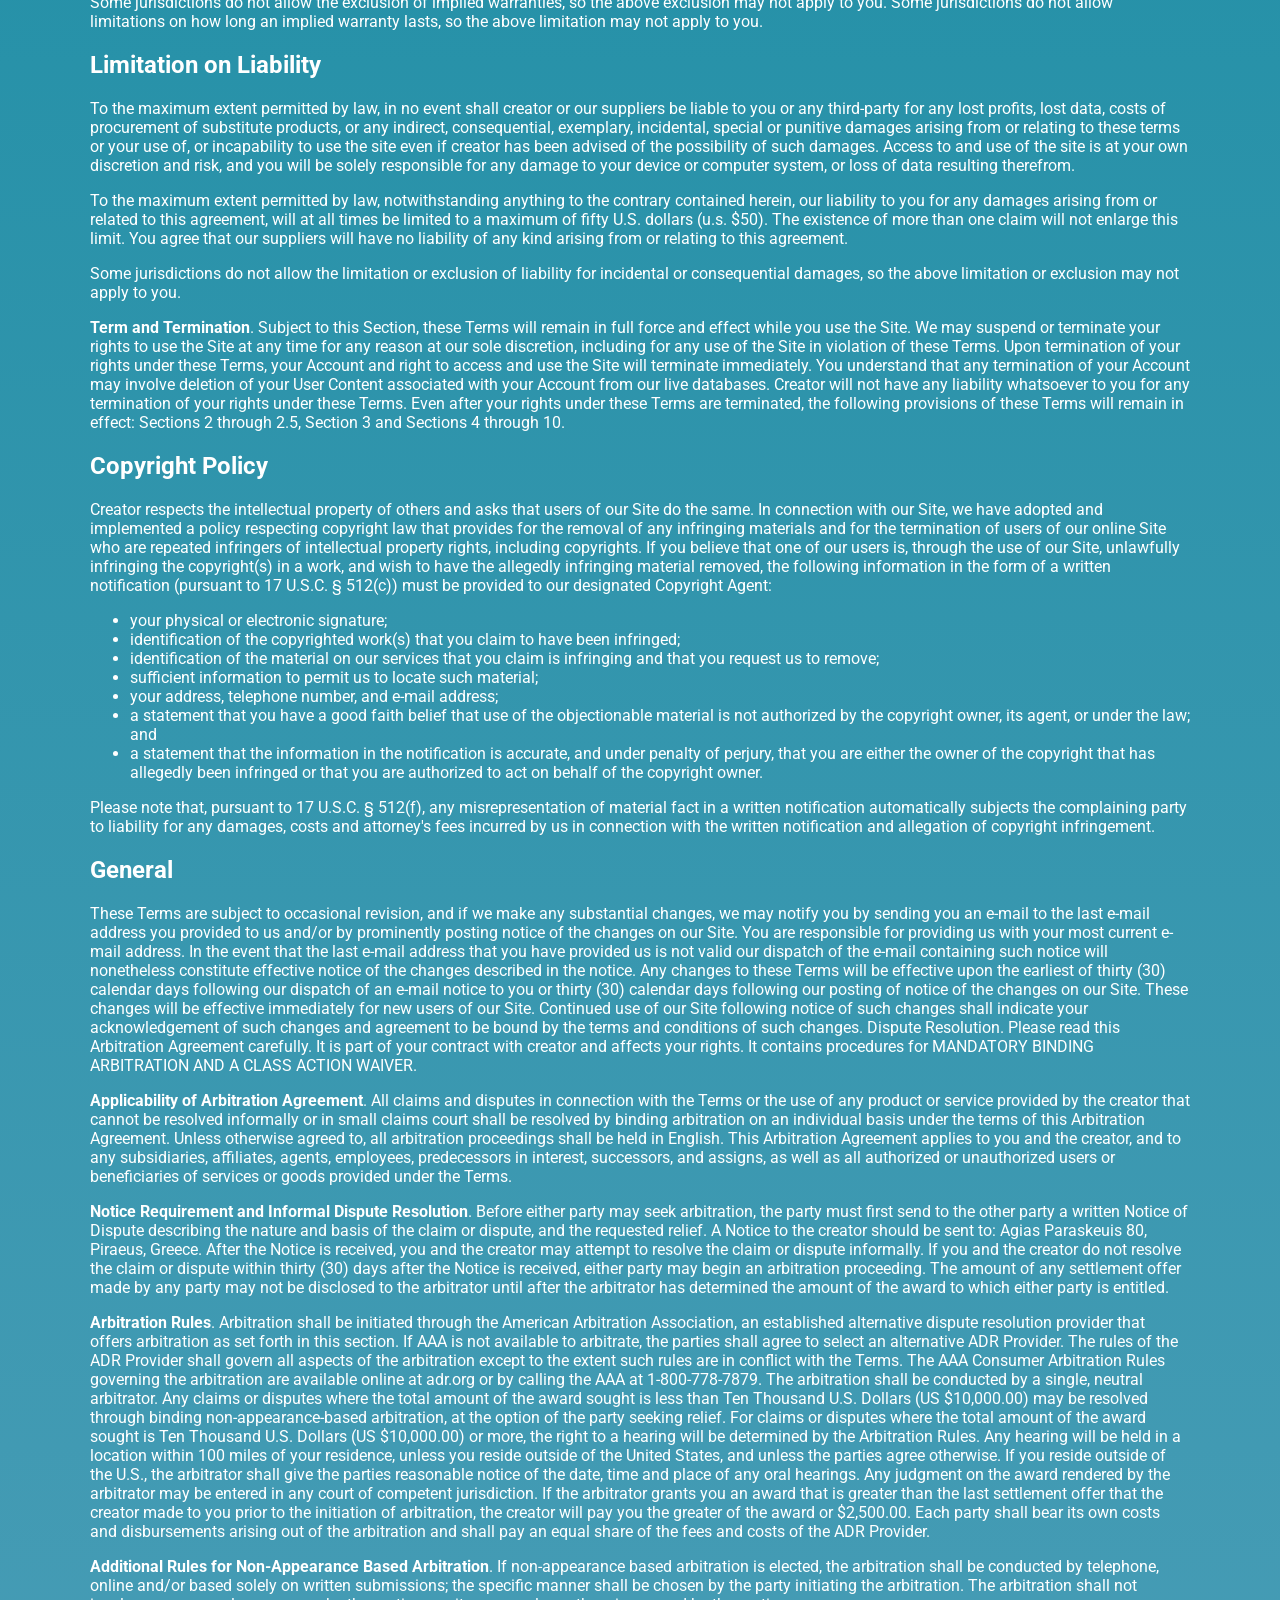
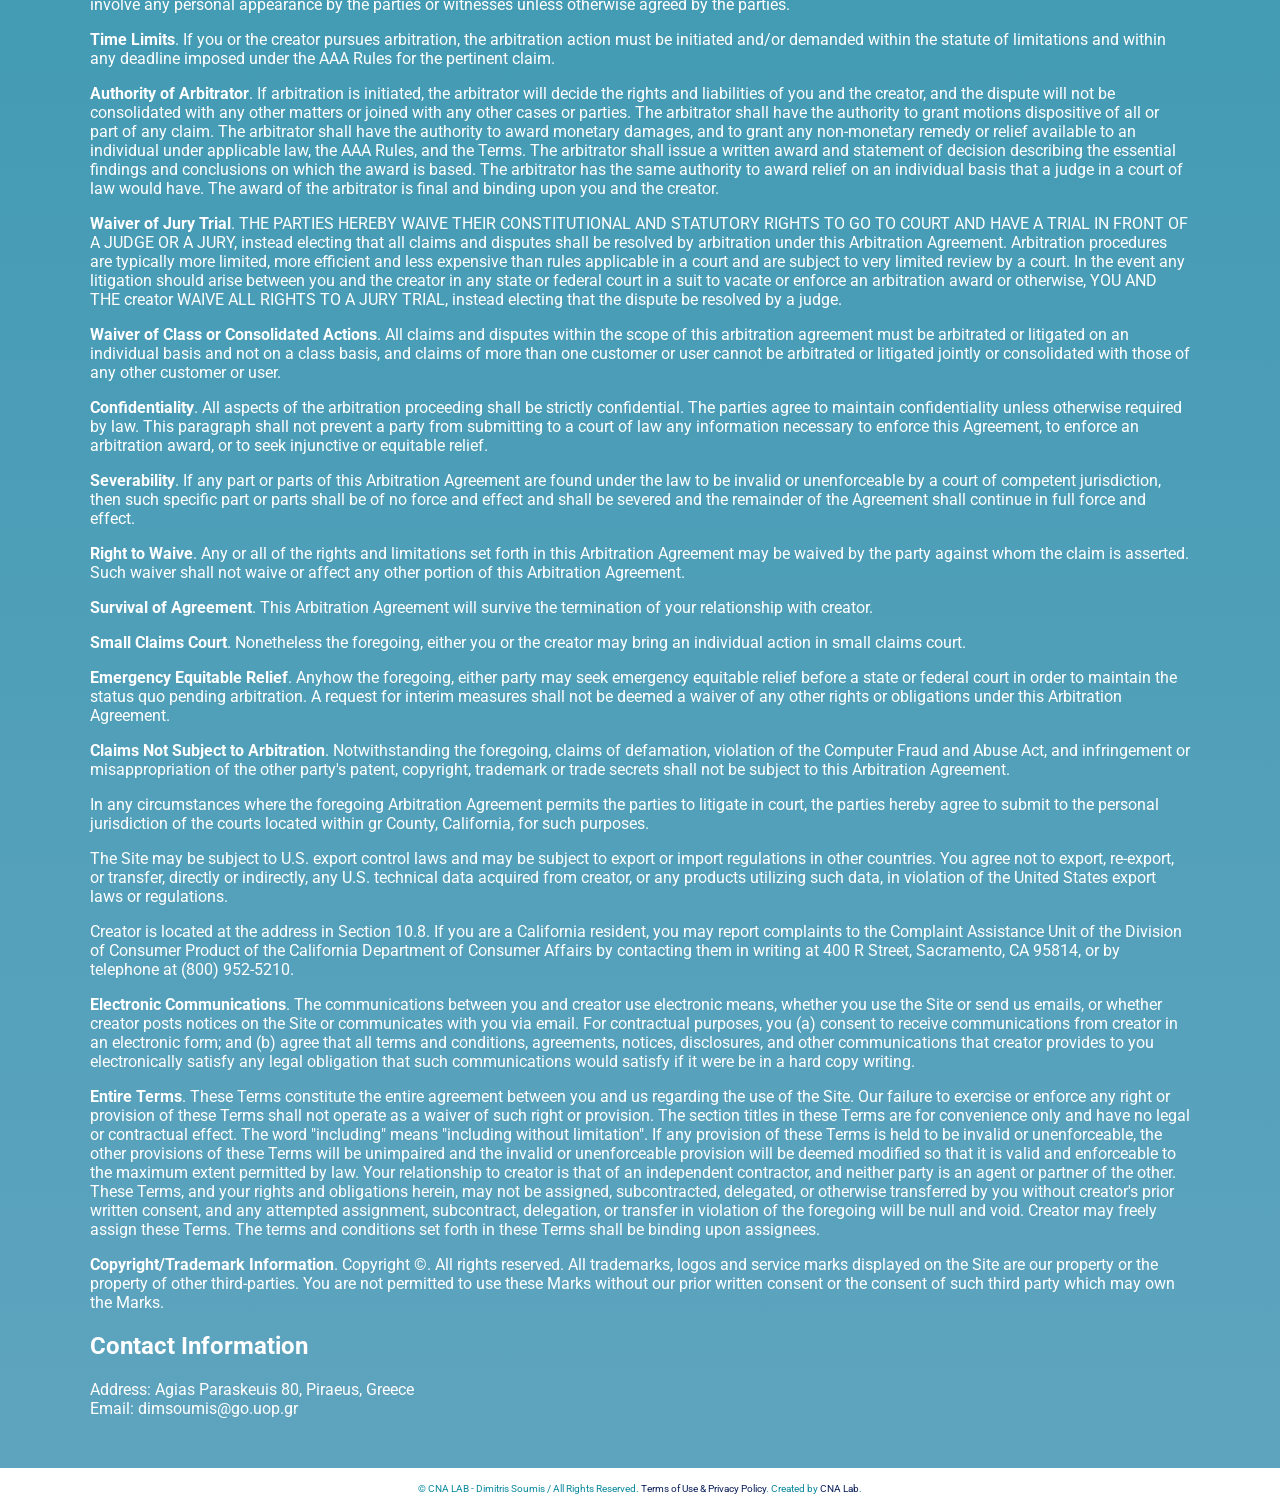
<file: digital-bbt/terms-and-policies.html>
﻿<!DOCTYPE html>
<html lang="en">
	<head>
	<meta charset="utf-8">
	<meta name="viewport" content="initial-scale=1, width=device-width, viewport-fit=cover">
	<title>Digital BBT</title>
	<link rel="icon" type="image/x-icon" href="images/favicon.png">
	<link rel="stylesheet" href="styles/main.css">
	<link rel="stylesheet" href="styles/responsive.css">
	
		<script src="scripts/main.js" type="text/javascript"></script> 
		<script src="scripts/sweetalert2.all.min.js" type="text/javascript"></script> 
</head>
	<body>
		
		<header style="margin-bottom: 80px;">
	<div id="logo"><img src="images/logo-hor.png" /></div>

	<nav id="mainNavigation">
	<a href="index.html">Home</a>
</nav>

			
</header>

<main>
	
	<h1 id="pageTitle">Website Terms of Use & Policies</h1>
	

<p>Version 1.0</p>

<p>The "Digital BBT" website located at https://github.com/dimsoumis/digital-serious-games-for-fine-motor-skills-assessment is a copyrighted work belonging to the Communication Networks and Applications Laboratory (CNA Lab) of the University of Peloponnese, and more specifically to Dimitrios Soumis. Certain features of the Site may be subject to additional guidelines, terms, or rules, which will be posted on the Site in connection with such features.</p>

<p>All such additional terms, guidelines, and rules are incorporated by reference into these Terms.</p>

<p>These Terms of Use described the legally binding terms and conditions that oversee your use of the Site. BY LOGGING INTO THE SITE, YOU ARE BEING COMPLIANT THAT THESE TERMS and you represent that you have the authority and capacity to enter into these Terms. YOU SHOULD BE AT LEAST 18 YEARS OF AGE TO ACCESS THE SITE. IF YOU DISAGREE WITH ALL OF THE PROVISION OF THESE TERMS, DO NOT LOG INTO AND/OR USE THE SITE.</p>

<p>These terms require the use of arbitration Section 10.2 on an individual basis to resolve disputes and also limit the remedies available to you in the event of a dispute. These Terms of Use were created with the help of the <a href="https://www.termsfeed.com/terms-use-generator/" target="_blank">Terms Of Use Generator</a>.</p>

	<h2><strong>Access to the Site</strong></h2>

<p><strong>Subject to these Terms</strong>. Creator grants you a non-transferable, non-exclusive, revocable, limited license to access the Site solely for your own personal, noncommercial use.</p>

<p><strong>Certain Restrictions</strong>. The rights approved to you in these Terms are subject to the following restrictions: (a) you shall not sell, rent, lease, transfer, assign, distribute, host, or otherwise commercially exploit the Site; (b) you shall not change, make derivative works of, disassemble, reverse compile or reverse engineer any part of the Site; (c) you shall not access the Site in order to build a similar or competitive website; and (d) except as expressly stated herein, no part of the Site may be copied, reproduced, distributed, republished, downloaded, displayed, posted or transmitted in any form or by any means unless otherwise indicated, any future release, update, or other addition to functionality of the Site shall be subject to these Terms. All copyright and other proprietary notices on the Site must be retained on all copies thereof.</p>

<p>Creator reserves the right to change, suspend, or cease the Site with or without notice to you. You approved that creator will not be held liable to you or any third-party for any change, interruption, or termination of the Site or any part.</p>

<p><strong>No Support or Maintenance</strong>. You agree that creator will have no obligation to provide you with any support in connection with the Site.</p>

<p>Excluding any User Content that you may provide, you are aware that all the intellectual property rights, including copyrights, patents, trademarks, and trade secrets, in the Site and its content are owned by creator or creator's suppliers. Note that these Terms and access to the Site do not give you any rights, title or interest in or to any intellectual property rights, except for the limited access rights expressed in Section 2.1. creator and its suppliers reserve all rights not granted in these Terms.</p>

	<h2><strong>Third-Party Links & Ads; Other Users</strong></h2>

<p><strong>Third-Party Links & Ads</strong>. The Site may contain links to third-party websites and services, and/or display advertisements for third-parties. Such Third-Party Links & Ads are not under the control of creator, and creator is not responsible for any Third-Party Links & Ads. Creator provides access to these Third-Party Links & Ads only as a convenience to you, and does not review, approve, monitor, endorse, warrant, or make any representations with respect to Third-Party Links & Ads. You use all Third-Party Links & Ads at your own risk, and should apply a suitable level of caution and discretion in doing so. When you click on any of the Third-Party Links & Ads, the applicable third party's terms and policies apply, including the third party's privacy and data gathering practices.</p>

<p><strong>Other Users</strong>. Each Site user is solely responsible for any and all of its own User Content. Because we do not control User Content, you acknowledge and agree that we are not responsible for any User Content, whether provided by you or by others. You agree that creator will not be responsible for any loss or damage incurred as the result of any such interactions. If there is a dispute between you and any Site user, we are under no obligation to become involved.</p>

<p>You hereby release and forever discharge the creator and our officers, employees, agents, successors, and assigns from, and hereby waive and relinquish, each and every past, present and future dispute, claim, controversy, demand, right, obligation, liability, action and cause of action of every kind and nature, that has arisen or arises directly or indirectly out of, or that relates directly or indirectly to, the Site. If you are a California resident, you hereby waive California civil code section 1542 in connection with the foregoing, which states: "a general release does not extend to claims which the creditor does not know or suspect to exist in his or her favor at the time of executing the release, which if known by him or her must have materially affected his or her settlement with the debtor."</p>

<p><strong>Cookies and Web Beacons</strong>. Like any other website, A Brief History of Architecture uses ‘cookies'. These cookies are used to store information including visitors' preferences, and the pages on the website that the visitor accessed or visited. The information is used to optimize the users' experience by customizing our web page content based on visitors' browser type and/or other information.</p>

	<h2><strong>Disclaimers</strong></h2>

<p>The site is provided on an "as-is" and "as available" basis, and creator and our suppliers expressly disclaim any and all warranties and conditions of any kind, whether express, implied, or statutory, including all warranties or conditions of merchantability, fitness for a particular purpose, title, quiet enjoyment, accuracy, or non-infringement. We and our suppliers make not guarantee that the site will meet your requirements, will be available on an uninterrupted, timely, secure, or error-free basis, or will be accurate, reliable, free of viruses or other harmful code, complete, legal, or safe. If applicable law requires any warranties with respect to the site, all such warranties are limited in duration to ninety (90) days from the date of first use.</p>

<p>Some jurisdictions do not allow the exclusion of implied warranties, so the above exclusion may not apply to you. Some jurisdictions do not allow limitations on how long an implied warranty lasts, so the above limitation may not apply to you.</p>
	
<h2><strong>Limitation on Liability</strong></h2>

<p>To the maximum extent permitted by law, in no event shall creator or our suppliers be liable to you or any third-party for any lost profits, lost data, costs of procurement of substitute products, or any indirect, consequential, exemplary, incidental, special or punitive damages arising from or relating to these terms or your use of, or incapability to use the site even if creator has been advised of the possibility of such damages. Access to and use of the site is at your own discretion and risk, and you will be solely responsible for any damage to your device or computer system, or loss of data resulting therefrom.</p>

<p>To the maximum extent permitted by law, notwithstanding anything to the contrary contained herein, our liability to you for any damages arising from or related to this agreement, will at all times be limited to a maximum of fifty U.S. dollars (u.s. $50). The existence of more than one claim will not enlarge this limit. You agree that our suppliers will have no liability of any kind arising from or relating to this agreement.</p>

<p>Some jurisdictions do not allow the limitation or exclusion of liability for incidental or consequential damages, so the above limitation or exclusion may not apply to you.</p>

<p><strong>Term and Termination</strong>. Subject to this Section, these Terms will remain in full force and effect while you use the Site. We may suspend or terminate your rights to use the Site at any time for any reason at our sole discretion, including for any use of the Site in violation of these Terms. Upon termination of your rights under these Terms, your Account and right to access and use the Site will terminate immediately. You understand that any termination of your Account may involve deletion of your User Content associated with your Account from our live databases. Creator will not have any liability whatsoever to you for any termination of your rights under these Terms. Even after your rights under these Terms are terminated, the following provisions of these Terms will remain in effect: Sections 2 through 2.5, Section 3 and Sections 4 through 10.</p>
	
<h2><strong>Copyright Policy</strong></h2>

<p>Creator respects the intellectual property of others and asks that users of our Site do the same. In connection with our Site, we have adopted and implemented a policy respecting copyright law that provides for the removal of any infringing materials and for the termination of users of our online Site who are repeated infringers of intellectual property rights, including copyrights. If you believe that one of our users is, through the use of our Site, unlawfully infringing the copyright(s) in a work, and wish to have the allegedly infringing material removed, the following information in the form of a written notification (pursuant to 17 U.S.C. § 512(c)) must be provided to our designated Copyright Agent:</p>

   <ul><li>your physical or electronic signature;</li>
    <li>identification of the copyrighted work(s) that you claim to have been infringed;</li>
    <li>identification of the material on our services that you claim is infringing and that you request us to remove;</li>
   <li> sufficient information to permit us to locate such material;</li>
   <li> your address, telephone number, and e-mail address;</li>
    <li>a statement that you have a good faith belief that use of the objectionable material is not authorized by the copyright owner, its agent, or under the law; and</li>
    <li>a statement that the information in the notification is accurate, and under penalty of perjury, that you are either the owner of the copyright that has allegedly been infringed or that you are authorized to act on behalf of the copyright owner.</li></ul>

<p>Please note that, pursuant to 17 U.S.C. § 512(f), any misrepresentation of material fact in a written notification automatically subjects the complaining party to liability for any damages, costs and attorney's fees incurred by us in connection with the written notification and allegation of copyright infringement.</p>
	
<h2><strong>General</strong></h2>

<p>These Terms are subject to occasional revision, and if we make any substantial changes, we may notify you by sending you an e-mail to the last e-mail address you provided to us and/or by prominently posting notice of the changes on our Site. You are responsible for providing us with your most current e-mail address. In the event that the last e-mail address that you have provided us is not valid our dispatch of the e-mail containing such notice will nonetheless constitute effective notice of the changes described in the notice. Any changes to these Terms will be effective upon the earliest of thirty (30) calendar days following our dispatch of an e-mail notice to you or thirty (30) calendar days following our posting of notice of the changes on our Site. These changes will be effective immediately for new users of our Site. Continued use of our Site following notice of such changes shall indicate your acknowledgement of such changes and agreement to be bound by the terms and conditions of such changes. Dispute Resolution. Please read this Arbitration Agreement carefully. It is part of your contract with creator and affects your rights. It contains procedures for MANDATORY BINDING ARBITRATION AND A CLASS ACTION WAIVER.</p>

<p><strong>Applicability of Arbitration Agreement</strong>. All claims and disputes in connection with the Terms or the use of any product or service provided by the creator that cannot be resolved informally or in small claims court shall be resolved by binding arbitration on an individual basis under the terms of this Arbitration Agreement. Unless otherwise agreed to, all arbitration proceedings shall be held in English. This Arbitration Agreement applies to you and the creator, and to any subsidiaries, affiliates, agents, employees, predecessors in interest, successors, and assigns, as well as all authorized or unauthorized users or beneficiaries of services or goods provided under the Terms.</p>

<p><strong>Notice Requirement and Informal Dispute Resolution</strong>. Before either party may seek arbitration, the party must first send to the other party a written Notice of Dispute describing the nature and basis of the claim or dispute, and the requested relief. A Notice to the creator should be sent to: Agias Paraskeuis 80, Piraeus, Greece. After the Notice is received, you and the creator may attempt to resolve the claim or dispute informally. If you and the creator do not resolve the claim or dispute within thirty (30) days after the Notice is received, either party may begin an arbitration proceeding. The amount of any settlement offer made by any party may not be disclosed to the arbitrator until after the arbitrator has determined the amount of the award to which either party is entitled.</p>

<p><strong>Arbitration Rules</strong>. Arbitration shall be initiated through the American Arbitration Association, an established alternative dispute resolution provider that offers arbitration as set forth in this section. If AAA is not available to arbitrate, the parties shall agree to select an alternative ADR Provider. The rules of the ADR Provider shall govern all aspects of the arbitration except to the extent such rules are in conflict with the Terms. The AAA Consumer Arbitration Rules governing the arbitration are available online at adr.org or by calling the AAA at 1-800-778-7879. The arbitration shall be conducted by a single, neutral arbitrator. Any claims or disputes where the total amount of the award sought is less than Ten Thousand U.S. Dollars (US $10,000.00) may be resolved through binding non-appearance-based arbitration, at the option of the party seeking relief. For claims or disputes where the total amount of the award sought is Ten Thousand U.S. Dollars (US $10,000.00) or more, the right to a hearing will be determined by the Arbitration Rules. Any hearing will be held in a location within 100 miles of your residence, unless you reside outside of the United States, and unless the parties agree otherwise. If you reside outside of the U.S., the arbitrator shall give the parties reasonable notice of the date, time and place of any oral hearings. Any judgment on the award rendered by the arbitrator may be entered in any court of competent jurisdiction. If the arbitrator grants you an award that is greater than the last settlement offer that the creator made to you prior to the initiation of arbitration, the creator will pay you the greater of the award or $2,500.00. Each party shall bear its own costs and disbursements arising out of the arbitration and shall pay an equal share of the fees and costs of the ADR Provider.</p>

<p><strong>Additional Rules for Non-Appearance Based Arbitration</strong>. If non-appearance based arbitration is elected, the arbitration shall be conducted by telephone, online and/or based solely on written submissions; the specific manner shall be chosen by the party initiating the arbitration. The arbitration shall not involve any personal appearance by the parties or witnesses unless otherwise agreed by the parties.</p>

<p><strong>Time Limits</strong>. If you or the creator pursues arbitration, the arbitration action must be initiated and/or demanded within the statute of limitations and within any deadline imposed under the AAA Rules for the pertinent claim.</p>

<p><strong>Authority of Arbitrator</strong>. If arbitration is initiated, the arbitrator will decide the rights and liabilities of you and the creator, and the dispute will not be consolidated with any other matters or joined with any other cases or parties. The arbitrator shall have the authority to grant motions dispositive of all or part of any claim. The arbitrator shall have the authority to award monetary damages, and to grant any non-monetary remedy or relief available to an individual under applicable law, the AAA Rules, and the Terms. The arbitrator shall issue a written award and statement of decision describing the essential findings and conclusions on which the award is based. The arbitrator has the same authority to award relief on an individual basis that a judge in a court of law would have. The award of the arbitrator is final and binding upon you and the creator.</p>

<p><strong>Waiver of Jury Trial</strong>. THE PARTIES HEREBY WAIVE THEIR CONSTITUTIONAL AND STATUTORY RIGHTS TO GO TO COURT AND HAVE A TRIAL IN FRONT OF A JUDGE OR A JURY, instead electing that all claims and disputes shall be resolved by arbitration under this Arbitration Agreement. Arbitration procedures are typically more limited, more efficient and less expensive than rules applicable in a court and are subject to very limited review by a court. In the event any litigation should arise between you and the creator in any state or federal court in a suit to vacate or enforce an arbitration award or otherwise, YOU AND THE creator WAIVE ALL RIGHTS TO A JURY TRIAL, instead electing that the dispute be resolved by a judge.</p>

<p><strong>Waiver of Class or Consolidated Actions</strong>. All claims and disputes within the scope of this arbitration agreement must be arbitrated or litigated on an individual basis and not on a class basis, and claims of more than one customer or user cannot be arbitrated or litigated jointly or consolidated with those of any other customer or user.</p>

<p><strong>Confidentiality</strong>. All aspects of the arbitration proceeding shall be strictly confidential. The parties agree to maintain confidentiality unless otherwise required by law. This paragraph shall not prevent a party from submitting to a court of law any information necessary to enforce this Agreement, to enforce an arbitration award, or to seek injunctive or equitable relief.</p>

<p><strong>Severability</strong>. If any part or parts of this Arbitration Agreement are found under the law to be invalid or unenforceable by a court of competent jurisdiction, then such specific part or parts shall be of no force and effect and shall be severed and the remainder of the Agreement shall continue in full force and effect.</p>

<p><strong>Right to Waive</strong>. Any or all of the rights and limitations set forth in this Arbitration Agreement may be waived by the party against whom the claim is asserted. Such waiver shall not waive or affect any other portion of this Arbitration Agreement.</p>

<p><strong>Survival of Agreement</strong>. This Arbitration Agreement will survive the termination of your relationship with creator.</p>

<p><strong>Small Claims Court</strong>. Nonetheless the foregoing, either you or the creator may bring an individual action in small claims court.</p>

<p><strong>Emergency Equitable Relief</strong>. Anyhow the foregoing, either party may seek emergency equitable relief before a state or federal court in order to maintain the status quo pending arbitration. A request for interim measures shall not be deemed a waiver of any other rights or obligations under this Arbitration Agreement.</p>

<p><strong>Claims Not Subject to Arbitration</strong>. Notwithstanding the foregoing, claims of defamation, violation of the Computer Fraud and Abuse Act, and infringement or misappropriation of the other party's patent, copyright, trademark or trade secrets shall not be subject to this Arbitration Agreement.</p>

<p>In any circumstances where the foregoing Arbitration Agreement permits the parties to litigate in court, the parties hereby agree to submit to the personal jurisdiction of the courts located within gr County, California, for such purposes.

<p>The Site may be subject to U.S. export control laws and may be subject to export or import regulations in other countries. You agree not to export, re-export, or transfer, directly or indirectly, any U.S. technical data acquired from creator, or any products utilizing such data, in violation of the United States export laws or regulations.</p>

<p>Creator is located at the address in Section 10.8. If you are a California resident, you may report complaints to the Complaint Assistance Unit of the Division of Consumer Product of the California Department of Consumer Affairs by contacting them in writing at 400 R Street, Sacramento, CA 95814, or by telephone at (800) 952-5210.</p>

<p><strong>Electronic Communications</strong>. The communications between you and creator use electronic means, whether you use the Site or send us emails, or whether creator posts notices on the Site or communicates with you via email. For contractual purposes, you (a) consent to receive communications from creator in an electronic form; and (b) agree that all terms and conditions, agreements, notices, disclosures, and other communications that creator provides to you electronically satisfy any legal obligation that such communications would satisfy if it were be in a hard copy writing.</p>

<p><strong>Entire Terms</strong>. These Terms constitute the entire agreement between you and us regarding the use of the Site. Our failure to exercise or enforce any right or provision of these Terms shall not operate as a waiver of such right or provision. The section titles in these Terms are for convenience only and have no legal or contractual effect. The word "including" means "including without limitation". If any provision of these Terms is held to be invalid or unenforceable, the other provisions of these Terms will be unimpaired and the invalid or unenforceable provision will be deemed modified so that it is valid and enforceable to the maximum extent permitted by law. Your relationship to creator is that of an independent contractor, and neither party is an agent or partner of the other. These Terms, and your rights and obligations herein, may not be assigned, subcontracted, delegated, or otherwise transferred by you without creator's prior written consent, and any attempted assignment, subcontract, delegation, or transfer in violation of the foregoing will be null and void. Creator may freely assign these Terms. The terms and conditions set forth in these Terms shall be binding upon assignees.</p>

<p><strong>Copyright/Trademark Information</strong>. Copyright ©. All rights reserved. All trademarks, logos and service marks displayed on the Site are our property or the property of other third-parties. You are not permitted to use these Marks without our prior written consent or the consent of such third party which may own the Marks.</p>

	<h2><strong>Contact Information</strong></h2>

<p>Address: Agias Paraskeuis 80, Piraeus, Greece<br>

Email: dimsoumis@go.uop.gr
</p>
	
</main>


<footer>
	<p>© CNA LAB - Dimitris Soumis / All Rights Reserved. <a href="terms-and-policies.html">Terms of Use & Privacy Policy</a>. Created by <a href="https://cnalab.uop.gr/" target="_blank">CNA Lab</a>.</p>
</footer>	

</body>
</html>
</file>
<file: categorize/styles/main.css>
@import url('https://fonts.googleapis.com/css2?family=Roboto:ital,wght@0,400;0,700;1,400;1,700&display=swap');

body, div, span, a, nav, header, p, h1, h2, h3, h4, h5, h6, select, button, input, textarea {
	font-family: 'Roboto', sans-serif !important;
}

body {
  margin: 0px;
  min-height: 100vh;
  min-width: 100%;
  background-image: linear-gradient(#0a889d, #5fa4bf);
}

a {
  color: #0b1f5a;
  text-decoration: none;
}

footer {
  width: calc(100% - 10px);
  padding: 5px;
  text-align: center;
  background: #fff;
  font-size: 10px;
  color: #0a889d;
}

header {
  width: calc(100% - 30px);
  height: 85px;
  display: flex;
  justify-content: space-between;
	max-width: calc(100% - 30px) !important;
  align-items: center;
  padding: 15px;
	background: #fff;
}

#logo {
  width: 240px;
}

#logo img {
  width: 100%;
	height: auto;
}

nav a {
  padding: 20px;
  font-size: 20px;
  color: #0a889d;
  text-decoration: none;
  cursor: pointer;
}

nav a:last-child {
  padding-right: 0px;
}

#mobileNav button {
  background: #0a889d;
  color: #fff;
  border: none;
  padding: 5px 10px;
  font-size: 15px;
  font-weight: 600;
  margin: 0px 10px;
	cursor: pointer;
}

.logoutButton {
  padding: 20px !important;
  background: #0a889d;
  color: #fff;
  border-radius: 20px;
}

.noDis {
display: none;	
}

main {
  max-width: 1200px;
  width: calc(100% - 60px);
margin: 30px;
	color: #fff;
	min-height: calc(100vh - 258px);
}

#pageTitle {
  text-align: center;
  color: #fff;
  margin: 0px 20px 50px 20px;
  font-size: 50px;
  line-height: 60px;
	float: left;
	width: calc(100% - 40px);
}

.scrolling_text {
    width: 100%;
    overflow: hidden;
    display: flex;
    white-space: nowrap;
	 align-items: center;
	padding: 15px 0px;
  border-top: 1px solid #fff;
  border-bottom: 1px solid #fff;
  margin: 40px 0px;
}

 .scrolling_text .text {
    font-size: 50px;
    font-weight: 600;
   font-family: 'Roboto', sans-serif !important;
    color: #fff;
    animation: animate_text 120s linear infinite; /* The animation property */
}

 .scrolling_text .text span {
    margin: 0 15px;
}

@keyframes animate_text {
    from {
      transform: translate3d(0, 0, 0);
    }
    to {
      transform: translate3d(-100%, 0, 0);
    }
}

.row {
  display: flex;
	justify-content: center;
	width: 100%;
}

.column1, .column2, .column3, .column4 {
  padding: 15px;
}

#loginPage .column1, #registerPage .column1 {
  width: calc(100% - 30px);
  max-width: 400px;
}

#formaEisodou input, #formaEpikoinonias input, #formaEpikoinonias textarea, #formaEggrafis input, #formaEggrafis select, #formaAllagisKodikou input, #changeInformationPage input, #changeInformationPage select, #deleteAccountPage input, #resetPasswordPage input, #createNewPasswordPage input {
  width: calc(100% - 24px);
  padding: 10px;
  margin-bottom: 15px;
	font-size: 13px;
}

#formaEggrafis {
  text-align: center;
}

#formaEpikoinonias textarea {
  height: 130px;
}

#sendButton {
  width: 100px !important;
  margin: 0px calc(50% - 50px);
}

.column5 {
  display: flex;
  width: 20%;
  flex-direction: column;
  align-items: center;
  padding: 10px;
}

.column4 {
  display: flex;
  width: 25%;
  flex-direction: column;
  align-items: center;
  padding: 10px;
}

.column3 {
  display: flex;
  width: 33.3%;
  flex-direction: column;
  align-items: center;
  padding: 10px;
}

.column5 img, .column2 img, .column3 img, .column4 img {
max-width: 100%;
}

.column5 h3, .column2 h3, .column3 h3, .column4 h3 {
  color: #fff;
	text-align: center;
}

main button {
  background: #fff;
  font-size: 20px;
  border: none;
  padding: 10px 20px;
  color: #0a889d;
  cursor: pointer;
}

#submitScore {
  width: 100px !important;
  padding: 10px;
  font-size: 20px;
  cursor: pointer;
}

#level1img, #level1txt, #level2img, #level2txt, #level3img, #level3txt, #level4img, #level4txt, #level5img, #level5txt {
cursor: pointer;	
}

th, td {
  border: solid 1px #fff;
  padding: 10px;
}

hr {
  width: 100%;
  height: 2px;
  background: #fff;
  border: none;
}

#accountPage .column2 {
  width: 50%;
}

#previousScoresPage .column2 {
  width: 50%;
  border: 2px solid #fff;
  margin: 10px;
  text-align: center;
  display: flex;
  flex-direction: column;
  align-items: center;
}
</file>
<file: categorize/styles/responsive.css>
@media (min-width: 1200px) {
	header {
		padding: 15px calc(50% - 550px) !important;
	max-width: 1100px !important;
	}
	
	main {
		margin: 50px calc(50% - 550px) !important;
    max-width: 1100px !important;
	}
}

@media (max-width: 1199px) {
main {
  min-height: calc(100vh - 218px);
}
}

@media (min-width: 901px) {
#mobileNav, #mobileNavigation {
	display: none;
	}
}

@media (max-width: 899px) {
     #mainNavigation {
		 display: none;
	}
	
 #mobileNavigation {
    width: calc(100% - 30px);
    position: absolute;
    z-index: 99999;
    background: #fff;
    top: 115px;
    left: 0px;
    padding: 0px 15px 15px 15px;
  }
	
	#mobileNavigation a {
  width: calc(100% - 40px);
  display: block;
  text-align: center;
}
	
	#pageTitle {
		margin: 20px 10px 40px 10px;
  font-size: 40px;
  line-height: 50px;
		width: calc(100% - 20px);
	}
	
	.row {
 flex-direction: column;
		align-items: center;
}
	
	.column5, .column4, .column3 {
  width: 80%;
  max-width: 200px;
}
	
	.saveScorePage .row {
		font-size: 20px !important;
  text-align: center !important;
	}
	
	#accountPage .column2 {
  width: 100%;
}
}
</file>
<file: digital-bbt/styles/main.css>
@import url('https://fonts.googleapis.com/css2?family=Roboto:ital,wght@0,400;0,700;1,400;1,700&display=swap');

body, div, span, a, nav, header, p, h1, h2, h3, h4, h5, h6, select, button, input, textarea {
	font-family: 'Roboto', sans-serif !important;
}

body {
  margin: 0px;
  min-height: 100vh;
  min-width: 100%;
  background-image: linear-gradient(#0a889d, #5fa4bf);
}

a {
  color: #0b1f5a;
  text-decoration: none;
}

footer {
  width: calc(100% - 10px);
  padding: 5px;
  text-align: center;
  background: #fff;
  font-size: 10px;
  color: #0a889d;
}

header {
  width: calc(100% - 30px);
  height: 85px;
  display: flex;
  justify-content: space-between;
	max-width: calc(100% - 30px) !important;
  align-items: center;
  padding: 15px;
	background: #fff;
}

#logo {
  width: 240px;
}

#logo img {
  width: 100%;
	height: auto;
}

nav a {
  padding: 20px;
  font-size: 20px;
  color: #0a889d;
  text-decoration: none;
  cursor: pointer;
}

nav a:last-child {
  padding-right: 0px;
}

#mobileNav button {
  background: #0a889d;
  color: #fff;
  border: none;
  padding: 5px 10px;
  font-size: 15px;
  font-weight: 600;
  margin: 0px 10px;
	cursor: pointer;
}

.logoutButton {
  padding: 20px !important;
  background: #0a889d;
  color: #fff;
  border-radius: 20px;
}

.noDis {
display: none;	
}

main {
  max-width: 1200px;
  width: calc(100% - 60px);
margin: 30px;
	color: #fff;
	min-height: calc(100vh - 258px);
}

#pageTitle {
  text-align: center;
  color: #fff;
  margin: 0px 20px 50px 20px;
  font-size: 50px;
  line-height: 60px;
	float: left;
	width: calc(100% - 40px);
}

.scrolling_text {
    width: 100%;
    overflow: hidden;
    display: flex;
    white-space: nowrap;
	 align-items: center;
	padding: 15px 0px;
  border-top: 1px solid #fff;
  border-bottom: 1px solid #fff;
  margin: 40px 0px;
}

 .scrolling_text .text {
    font-size: 50px;
    font-weight: 600;
   font-family: 'Roboto', sans-serif !important;
    color: #fff;
    animation: animate_text 120s linear infinite; /* The animation property */
}

 .scrolling_text .text span {
    margin: 0 15px;
}

@keyframes animate_text {
    from {
      transform: translate3d(0, 0, 0);
    }
    to {
      transform: translate3d(-100%, 0, 0);
    }
}

.row {
  display: flex;
	justify-content: center;
	width: 100%;
}

.column1, .column2, .column3, .column4 {
  padding: 15px;
}

#loginPage .column1, #registerPage .column1 {
  width: calc(100% - 30px);
  max-width: 400px;
}

#formaEisodou input, #formaEpikoinonias input, #formaEpikoinonias textarea, #formaEggrafis input, #formaEggrafis select, #formaAllagisKodikou input, #changeInformationPage input, #changeInformationPage select, #deleteAccountPage input, #resetPasswordPage input, #createNewPasswordPage input {
  width: calc(100% - 24px);
  padding: 10px;
  margin-bottom: 15px;
	font-size: 13px;
}

#formaEggrafis {
  text-align: center;
}

#formaEpikoinonias textarea {
  height: 130px;
}

#sendButton {
  width: 100px !important;
  margin: 0px calc(50% - 50px);
}

.column5 {
  display: flex;
  width: 20%;
  flex-direction: column;
  align-items: center;
  padding: 10px;
}

.column4 {
  display: flex;
  width: 25%;
  flex-direction: column;
  align-items: center;
  padding: 10px;
}

.column3 {
  display: flex;
  width: 33.3%;
  flex-direction: column;
  align-items: center;
  padding: 10px;
}

.column5 img, .column2 img, .column3 img, .column4 img {
max-width: 100%;
}

.column5 h3, .column2 h3, .column3 h3, .column4 h3 {
  color: #fff;
	text-align: center;
}

main button {
  background: #fff;
  font-size: 20px;
  border: none;
  padding: 10px 20px;
  color: #0a889d;
  cursor: pointer;
}

#submitScore {
  width: 100px !important;
  padding: 10px;
  font-size: 20px;
  cursor: pointer;
}

#level1img, #level1txt, #level2img, #level2txt, #level3img, #level3txt, #level4img, #level4txt, #level5img, #level5txt {
cursor: pointer;	
}

th, td {
  border: solid 1px #fff;
  padding: 10px;
}

hr {
  width: 100%;
  height: 2px;
  background: #fff;
  border: none;
}

#accountPage .column2 {
  width: 50%;
}

#previousScoresPage .column2 {
  width: 50%;
  border: 2px solid #fff;
  margin: 10px;
  text-align: center;
  display: flex;
  flex-direction: column;
  align-items: center;
}
</file>
<file: digital-bbt/styles/responsive.css>
@media (min-width: 1200px) {
	header {
		padding: 15px calc(50% - 550px) !important;
	max-width: 1100px !important;
	}
	
	main {
		margin: 50px calc(50% - 550px) !important;
    max-width: 1100px !important;
	}
}

@media (max-width: 1199px) {
main {
  min-height: calc(100vh - 218px);
}
}

@media (min-width: 901px) {
#mobileNav, #mobileNavigation {
	display: none;
	}
}

@media (max-width: 899px) {
     #mainNavigation {
		 display: none;
	}
	
 #mobileNavigation {
    width: calc(100% - 30px);
    position: absolute;
    z-index: 99999;
    background: #fff;
    top: 115px;
    left: 0px;
    padding: 0px 15px 15px 15px;
  }
	
	#mobileNavigation a {
  width: calc(100% - 40px);
  display: block;
  text-align: center;
}
	
	#pageTitle {
		margin: 20px 10px 40px 10px;
  font-size: 40px;
  line-height: 50px;
		width: calc(100% - 20px);
	}
	
	.row {
 flex-direction: column;
		align-items: center;
}
	
	.column5, .column4, .column3 {
  width: 80%;
  max-width: 200px;
}
	
	.saveScorePage .row {
		font-size: 20px !important;
  text-align: center !important;
	}
	
	#accountPage .column2 {
  width: 100%;
}
}
</file>
